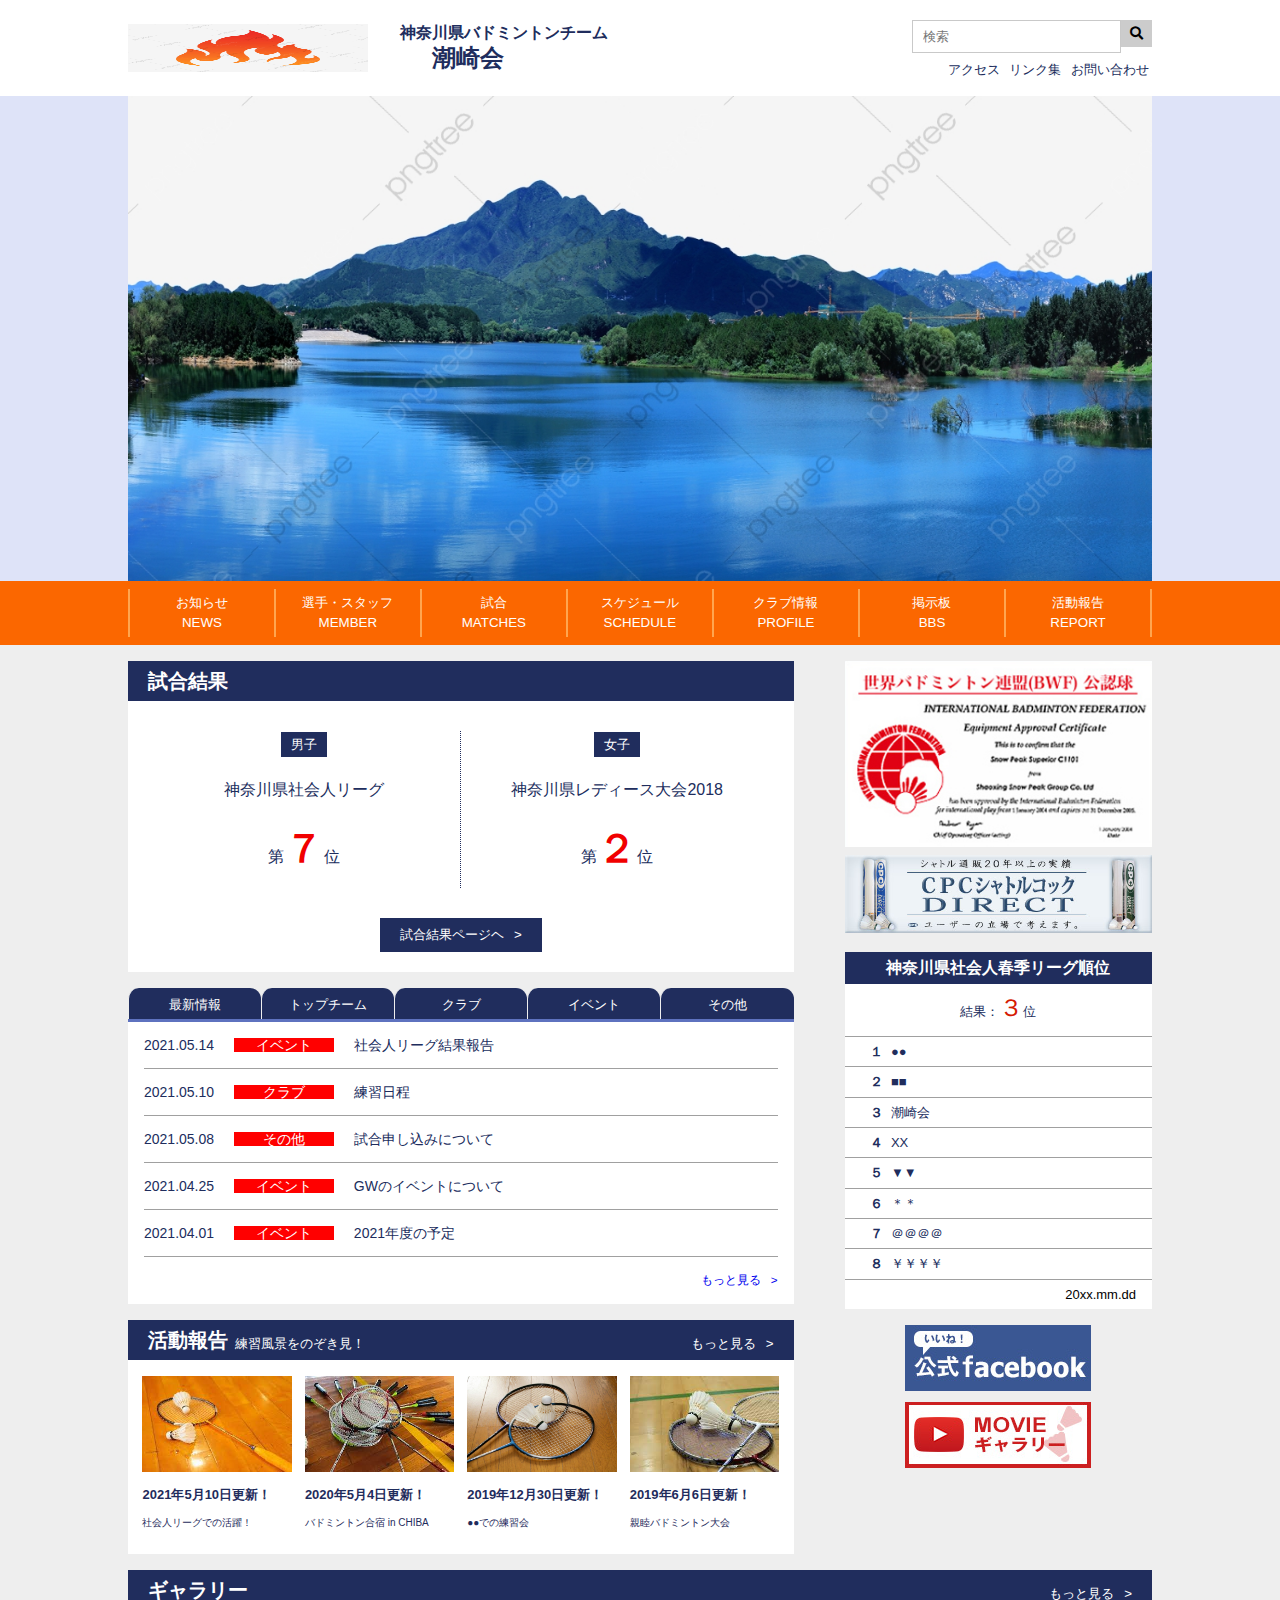
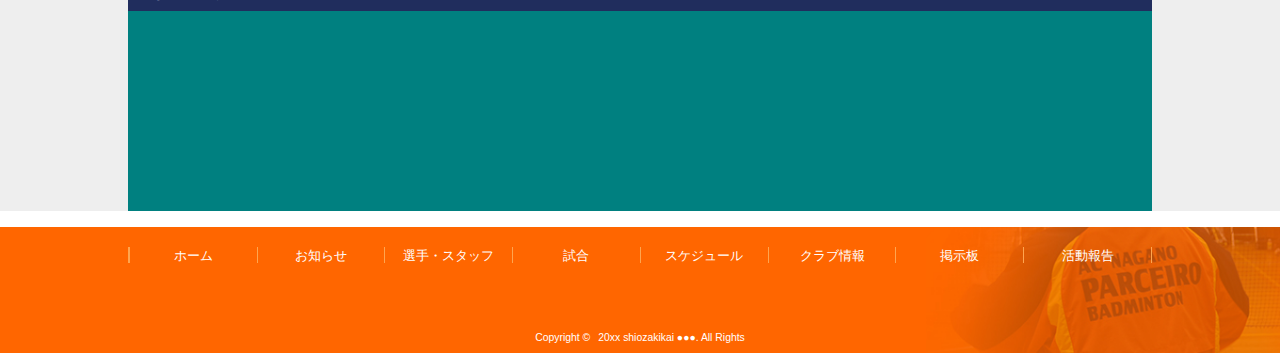
<file: index.html>
<!DOCTYPE html>
<html lang="ja">

<head>
    <meta charset="UTF-8">
    <meta http-equiv="X-UA-Compatible" content="IE=edge">
    <meta name="viewport" content="width=device-width, initial-scale=1.0">
    <title>潮崎会</title>
    <link rel="stylesheet" href="css/reset.css">
    <link rel="stylesheet" href="css/style.css">
    <link href="https://use.fontawesome.com/releases/v5.15.1/css/all.css" rel="stylesheet">
</head>

<body>
    <header>
        <div class="header_nav">
            <div class="header_logo">
                <a href="https://daichaaan.github.io/MySite/index">
                    <img src="https://daichaaan.github.io/MySite/img/logo.jpeg" alt="潮崎会・神奈川県">
                </a>
                <div class="header_name">
                    <h2>神奈川県バドミントンチーム</h2>
                    <h1>潮崎会</h1>
                </div>
            </div>
            <!-- right 側 -->
            <div class="header_right">
                <div class="header_search">
                    <form method="get" action="#" class="search_container">
                        <input type="text" name="s" size="24" placeholder="検索">
                    </form>
                    <div class="btn_area">
                        <button type="submit"><i class="fas fa-search"></i></button>
                    </div>
                </div>
                <div>
                    <ul class="header_link">
                        <li><a href="#">アクセス</a></li>
                        <li><a href="#">リンク集</a></li>
                        <li><a href="#">お問い合わせ</a></li>
                    </ul>
                </div>
            </div>
    </header>
    <!-- TOP画像 -->
    <div class="top_img_container">
        <a class="top_img" href="#">
            <img src="https://daichaaan.github.io/MySite/img/top_img.jpeg" alt="main_img">
        </a>
    </div>
    <!-- nav menu -->
    <nav class="nav_bar">
        <ul class="">
            <li class="first">
                <a class="bar_content" href="https://daichaaan.github.io/MySite/news">
                    <p>お知らせ</p>
                    <p>NEWS</p>
                </a>
            </li>
            <li>
                <a class="bar_content" href="https://daichaaan.github.io/MySite/member">
                    <p>選手・スタッフ</p>
                    <p>MEMBER</p>
                </a>
            </li>
            <li><a class="bar_content" href="https://daichaaan.github.io/MySite/matchs">
                    <p>試合</p>
                    <p>MATCHES</p>
                </a>
            </li>
            <li><a class="bar_content" href="https://daichaaan.github.io/MySite/schedule">
                    <p>スケジュール</p>
                    <p>SCHEDULE</p>
                    </p>
                </a>
            </li>
            <li><a class="bar_content" href="https://daichaaan.github.io/MySite/profile">
                    <p>クラブ情報</p>
                    <p>PROFILE</p>
                    </p>
                </a>
            </li>
            <li><a class="bar_content" href="https://daichaaan.github.io/MySite/bbs">
                    <p>掲示板<p>BBS</p>
                    </p>
                </a>
            </li>
            <li><a class="bar_content" href="https://daichaaan.github.io/MySite/report">
                    <p>活動報告</p>
                    <p>REPORT</p>
                </a>
            </li>
        </ul>
    </nav>
    <!-- main------------------------------------------------>
    <main>
        <div class="container">
            <div class="container_left">
                <!-- 結果報告　 -->
                <div class="title">
                    <h2>試合結果</h2>
                </div>
                <div class="game_result">
                    <dl class="flex">
                        <dt class="result">
                            <div class="result_inner">
                                <div class="sex">
                                    <p><span>男子</span></a></p>
                                </div>
                                <p>神奈川県社会人リーグ</p>
                            </div>
                            <div class="ranking">
                                <p>第<span>７</span>位</p>
                            </div>
                        </dt>
                        <dd class="result">
                            <div class="result_inner">
                                <div class="sex">
                                    <p><span>女子</span></p>
                                </div>
                                <p>神奈川県レディース大会2018</p>
                            </div>
                            <div class="ranking">
                                <p>第<span>２</span>位</p>
                            </div>
                        </dd>
                    </dl>
                    <div class="flex result_btn">
                        <a href="https://daichaaan.github.io/MySite/matchs" class="">試合結果ページヘ<span>></span></a>
                    </div>
                </div> <!-- class="game_result" -->
                <div class="tab_bar">
                    <ul class="flex">
                        <li><span>最新情報</span></li>
                        <li><span>トップチーム</span></li>
                        <li><span>クラブ</span></li>
                        <li><span>イベント</span></li>
                        <li><span>その他</span></li>
                    </ul>
                </div> <!-- class="newsBar" -->
                <div class="top_contets">
                    <!-- wordpress ? 最新情報の記事-->
                    <div class="top_content">
                        <p>2021.05.14</p>
                        <a href="#"><span>イベント</span></a>
                        <p>社会人リーグ結果報告</p>
                    </div>
                    <div class="top_content">
                        <p>2021.05.10</p>
                        <a href="#"><span>クラブ</span></a>
                        <p>練習日程</p>
                    </div>
                    <div class="top_content">
                        <p>2021.05.08</p>
                        <a href="#"><span>その他</span></a>
                        <p>試合申し込みについて</p>
                    </div>
                    <div class="top_content">
                        <p>2021.04.25</p>
                        <a href="#"><span>イベント</span></a>
                        <p>GWのイベントについて</p>
                    </div>
                    <div class="top_content">
                        <p>2021.04.01</p>
                        <a href="#"><span>イベント</span></a>
                        <p>2021年度の予定</p>
                    </div>
                    <div class="contents_more">
                        <a href="https://daichaaan.github.io/MySite/news">もっと見る<span>></span></a>
                    </div>
                </div> <!-- class="news"-->
                <!-- 活動報告 記事内はwordpress? -->
                <div class="report">
                    <div class="title">
                        <h2>活動報告</h2>
                        <p>練習風景をのぞき見！</p>
                        <a href="https://daichaaan.github.io/MySite/report">もっと見る<span>></span></a>
                    </div>
                    <div class="report_container">
                        <ul>
                            <li class="report_list">
                                <a href=""><img src="https://daichaaan.github.io/MySite/img/images-1.jpg" alt="写真１"></a>
                                <div class="report_text">
                                    <h3>2021年5月10日更新！</h3>
                                    <p>社会人リーグでの活躍！</p>
                                </div>
                            </li>
                            <li class="report_list">
                                <a href=""><img src="https://daichaaan.github.io/MySite/img/images-2.jpg" alt="写真２"></a>
                                <div class="report_text">
                                    <h3>2020年5月4日更新！</h3>
                                    <p>バドミントン合宿 in CHIBA</p>
                                </div>
                            </li>
                            <li class="report_list">
                                <a href=""><img src="https://daichaaan.github.io/MySite/img/images-3.jpg" alt="写真３"></a>
                                <div class="report_text">
                                    <h3>2019年12月30日更新！</h3>
                                    <p>●●での練習会</p>
                                </div>
                            </li>
                            <li class="report_list">
                                <a href=""><img src="https://daichaaan.github.io/MySite/img/images-4.jpg" alt="写真４"></a>
                                <div class="report_text">
                                    <h3>2019年6月6日更新！</h3>
                                    <p>親睦バドミントン大会</p>
                                </div>
                            </li>
                        </ul>
                    </div>
                </div>
            </div>
            <div class="container_right">
                <div class="banner_link">
                    <!-- リンク画像 -->
                    <a class="bannner_one" href="#">
                        <img src="https://daichaaan.github.io/MySite/img/top_link_banner01.jpg"
                            alt="世界バドミントン連盟（BWF)公認球">
                    </a>
                    <a class="bannner_two" href="#">
                        <img src="https://daichaaan.github.io/MySite/img/top_link_banner02.jpg" alt="CPCシャトルコックDIRECT">
                    </a>
                </div>
                <!-- ランキング -->
                <div class="league_ranking">
                    <div class="leagur_title">
                        <h2>神奈川県社会人春季リーグ順位</h2>
                    </div>
                    <ul class="man">
                        <li class="man_result">
                            <a>結果：<span>３</span>位</a>
                        </li>
                    </ul>
                    <div class="ranking_table">
                        <table>
                            <tbody>
                                <tr>
                                    <th>１</th>
                                    <td>●●</td>
                                </tr>
                                <tr>
                                    <th>２</th>
                                    <td>■■</td>
                                </tr>
                                <tr>
                                    <th>３</th>
                                    <td>潮崎会</td>
                                </tr>
                                <tr>
                                    <th>４</th>
                                    <td>XX</td>
                                </tr>
                                <tr>
                                    <th>５</th>
                                    <td>▼▼</td>
                                </tr>
                                <tr>
                                    <th>６</th>
                                    <td>＊＊</td>
                                </tr>
                                <tr>
                                    <th>７</th>
                                    <td>＠＠＠＠</td>
                                </tr>
                                <tr>
                                    <th>８</th>
                                    <td>￥￥￥￥</td>
                                </tr>
                            </tbody>
                        </table>
                    </div>
                    <p>20xx.mm.dd</p>
                </div>
                <div class="link_bar_wrap">
                    <ul>
                        <li><a class="link_bar" href="#"><img
                                    src="https://daichaaan.github.io/MySite/img/top_banner_facebook.jpg"
                                    alt="公式Facebook"></a>
                        </li>
                        <li><a class="link_bar" href="#"><img
                                    src="https://daichaaan.github.io/MySite/img/top_banner_movie.jpg"
                                    alt="AC長野パルセイロ・バドミントンMovieギャラリー"></a></li>
                    </ul>
                </div>
            </div>
            <div class="gallery">
                <div class="title">
                    <h2>ギャラリー</h2>
                    <a href="#">もっと見る<span>></span></a>
                </div>
                <div class="gallery_container">
                    <div class="gallery_img"></div>
                </div>

            </div>
            <div>
                <!-- 画像　スクロール -->
                <a href="#"></a>
                <a href="#"></a>
                <a href="#"></a>
            </div>
        </div>
    </main>
    <footer>
        <nav class="footer_nav">
            <ul>
                <li class="first"><a href="https://daichaaan.github.io/MySite/index">ホーム</a></li>
                <li><a href="https://daichaaan.github.io/MySite/news">お知らせ</a></li>
                <li><a href="https://daichaaan.github.io/MySite/member">選手・スタッフ</a></li>
                <li><a href="https://daichaaan.github.io/MySite/matchs">試合</a></li>
                <li><a href="https://daichaaan.github.io/MySite/schedule">スケジュール</a></li>
                <li><a href="https://daichaaan.github.io/MySite/profile">クラブ情報</a></li>
                <li><a href="https://daichaaan.github.io/MySite/bbs">掲示板</a></li>
                <li><a href="https://daichaaan.github.io/MySite/report">活動報告</a></li>
            </ul>
        </nav>
        <p><small> Copyright ©  20xx shiozakikai ●●●. All Rights</small></p>
    </footer>
</body>

</html>
</file>
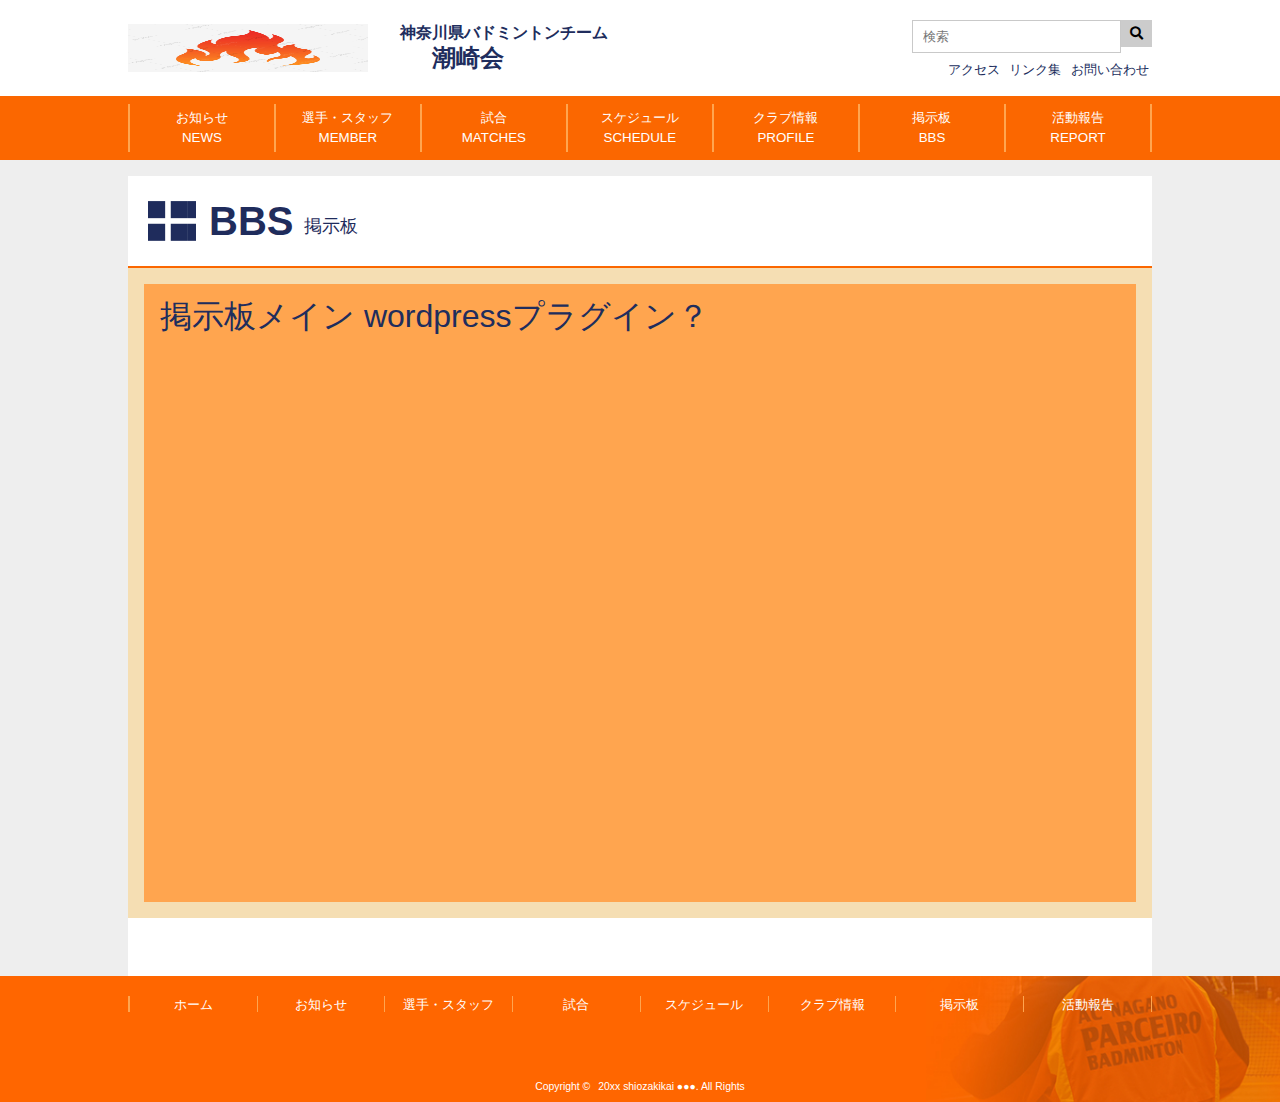
<file: bbs.html>
<!DOCTYPE html>
<html lang="ja">

<head>
    <meta charset="UTF-8">
    <meta http-equiv="X-UA-Compatible" content="IE=edge">
    <meta name="viewport" content="width=device-width, initial-scale=1.0">
    <title>潮崎会</title>
    <link rel="stylesheet" href="css/reset.css">
    <link rel="stylesheet" href="css/style.css">
    <link href="https://use.fontawesome.com/releases/v5.15.1/css/all.css" rel="stylesheet">
</head>

<body>
    <header>
        <div class="header_nav">
            <div class="header_logo">
                <a href="https://daichaaan.github.io/MySite/index">
                    <img src="https://daichaaan.github.io/MySite/img/logo.jpeg" alt="潮崎会・神奈川県">
                </a>
                <div class="header_name">
                    <h2>神奈川県バドミントンチーム</h2>
                    <h1>潮崎会</h1>
                </div>
            </div>
            <!-- right 側 -->
            <div class="header_right">
                <div class="header_search">
                    <form method="get" action="#" class="search_container">
                        <input type="text" name="s" size="24" placeholder="検索">
                    </form>
                    <div class="btn_area">
                        <button type="submit"><i class="fas fa-search"></i></button>
                    </div>
                </div>
                <div>
                    <ul class="header_link">
                        <li><a href="#">アクセス</a></li>
                        <li><a href="#">リンク集</a></li>
                        <li><a href="#">お問い合わせ</a></li>
                    </ul>
                </div>
            </div>
    </header>
    <!-- nav menu -->
    <nav class="nav_bar">
        <ul class="">
            <li class="first">
                <a class="bar_content" href="https://daichaaan.github.io/MySite/news">
                    <p>お知らせ</p>
                    <p>NEWS</p>
                </a>
            </li>
            <li>
                <a class="bar_content" href="https://daichaaan.github.io/MySite/member">
                    <p>選手・スタッフ</p>
                    <p>MEMBER</p>
                </a>
            </li>
            <li><a class="bar_content" href="https://daichaaan.github.io/MySite/matchs">
                    <p>試合</p>
                    <p>MATCHES</p>
                </a>
            </li>
            <li><a class="bar_content" href="https://daichaaan.github.io/MySite/schedule">
                    <p>スケジュール</p>
                    <p>SCHEDULE</p>
                    </p>
                </a>
            </li>
            <li><a class="bar_content" href="https://daichaaan.github.io/MySite/profile">
                    <p>クラブ情報</p>
                    <p>PROFILE</p>
                    </p>
                </a>
            </li>
            <li><a class="bar_content" href="https://daichaaan.github.io/MySite/bbs">
                    <p>掲示板<p>BBS</p>
                    </p>
                </a>
            </li>
            <li><a class="bar_content" href="https://daichaaan.github.io/MySite/report">
                    <p>活動報告</p>
                    <p>REPORT</p>
                </a>
            </li>
        </ul>
    </nav>
    <main>
        <div class="bbs_box">
            <div class="bbs_title">
                <h2>BBS</h2>
                <p>掲示板</p>
            </div>
            <div class="bbs_wrap">
                <div class="bbs_main">
                    <p>掲示板メイン wordpressプラグイン？</p>
                </div>
            </div>
        </div>
    </main>
    <footer>
        <nav class="footer_nav">
            <ul>
                <li class="first"><a href="#">ホーム</a></li>
                <li><a href="https://daichaaan.github.io/MySite/news">お知らせ</a></li>
                <li><a href="https://daichaaan.github.io/MySite/member">選手・スタッフ</a></li>
                <li><a href="https://daichaaan.github.io/MySite/matchs">試合</a></li>
                <li><a href="https://daichaaan.github.io/MySite/schedule">スケジュール</a></li>
                <li><a href="https://daichaaan.github.io/MySite/profile">クラブ情報</a></li>
                <li><a href="https://daichaaan.github.io/MySite/bbs">掲示板</a></li>
                <li><a href="https://daichaaan.github.io/MySite/report">活動報告</a></li>
            </ul>
        </nav>
        <p><small> Copyright ©  20xx shiozakikai ●●●. All Rights</small></p>
    </footer>
</body>

</html>
</file>
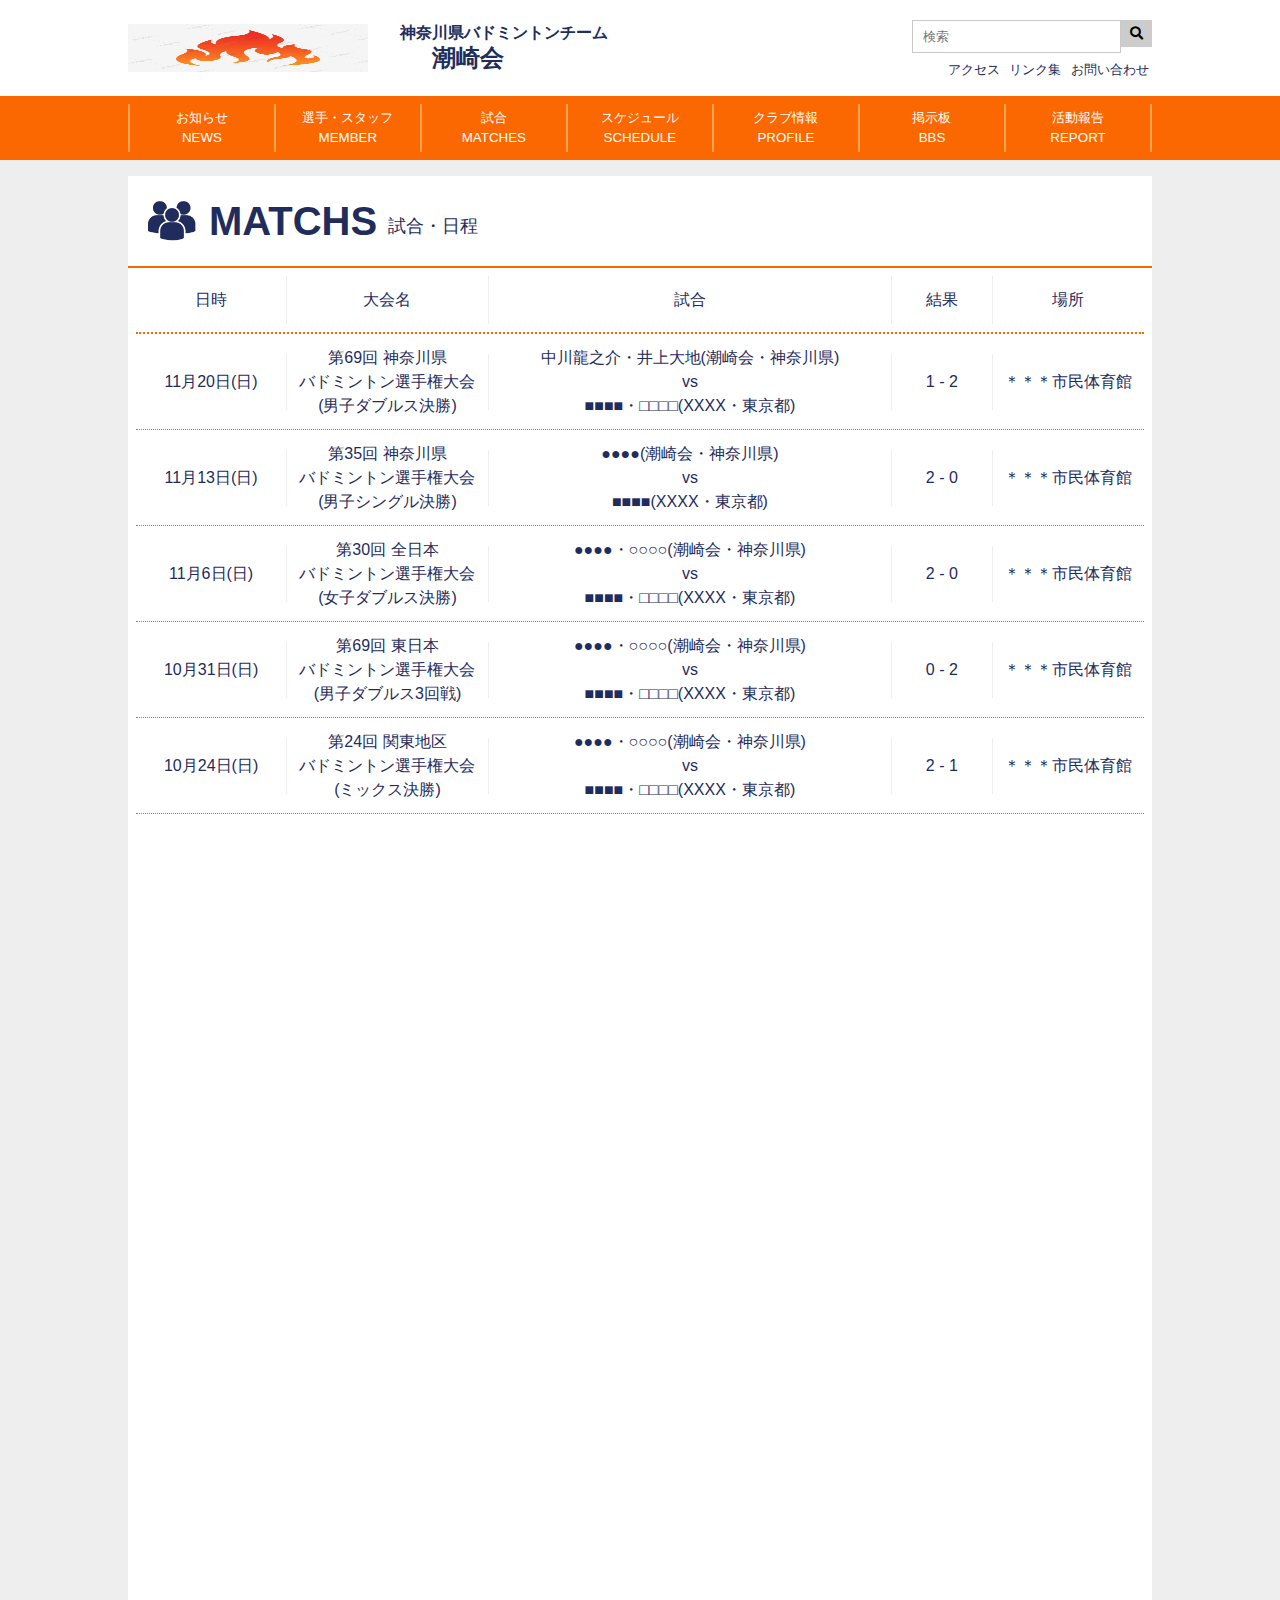
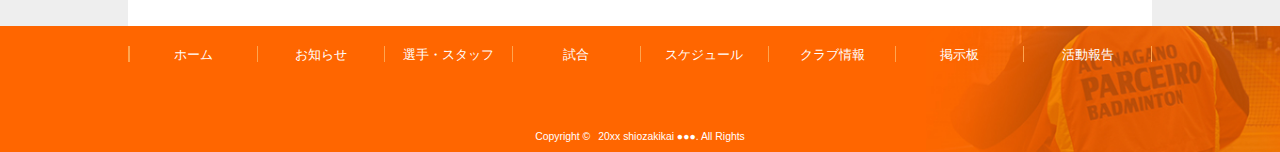
<file: matchs.html>
<!DOCTYPE html>
<html lang="ja">

<head>
    <meta charset="UTF-8">
    <meta http-equiv="X-UA-Compatible" content="IE=edge">
    <meta name="viewport" content="width=device-width, initial-scale=1.0">
    <title>潮崎会</title>
    <link rel="stylesheet" href="css/reset.css">
    <link rel="stylesheet" href="css/style.css">
    <link href="https://use.fontawesome.com/releases/v5.15.1/css/all.css" rel="stylesheet">
</head>


<body>
    <header>
        <div class="header_nav">
            <div class="header_logo">
                <a href="https://daichaaan.github.io/MySite/index">
                    <img src="https://daichaaan.github.io/MySite/img/logo.jpeg" alt="潮崎会・神奈川県">
                </a>
                <div class="header_name">
                    <h2>神奈川県バドミントンチーム</h2>
                    <h1>潮崎会</h1>
                </div>
            </div>
            <!-- right 側 -->
            <div class="header_right">
                <div class="header_search">
                    <form method="get" action="#" class="search_container">
                        <input type="text" name="s" size="24" placeholder="検索">
                    </form>
                    <div class="btn_area">
                        <button type="submit"><i class="fas fa-search"></i></button>
                    </div>
                </div>
                <div>
                    <ul class="header_link">
                        <li><a href="#">アクセス</a></li>
                        <li><a href="#">リンク集</a></li>
                        <li><a href="#">お問い合わせ</a></li>
                    </ul>
                </div>
            </div>
    </header>
    <nav class="nav_bar">
        <ul class="">
            <li class="first">
                <a class="bar_content" href="https://daichaaan.github.io/MySite/news">
                    <p>お知らせ</p>
                    <p>NEWS</p>
                </a>
            </li>
            <li>
                <a class="bar_content" href="https://daichaaan.github.io/MySite/member">
                    <p>選手・スタッフ</p>
                    <p>MEMBER</p>
                </a>
            </li>
            <li><a class="bar_content" href="https://daichaaan.github.io/MySite/matchs">
                    <p>試合</p>
                    <p>MATCHES</p>
                </a>
            </li>
            <li><a class="bar_content" href="https://daichaaan.github.io/MySite/schedule">
                    <p>スケジュール</p>
                    <p>SCHEDULE</p>
                    </p>
                </a>
            </li>
            <li><a class="bar_content" href="https://daichaaan.github.io/MySite/profile">
                    <p>クラブ情報</p>
                    <p>PROFILE</p>
                    </p>
                </a>
            </li>
            <li><a class="bar_content" href="https://daichaaan.github.io/MySite/bbs">
                    <p>掲示板<p>BBS</p>
                    </p>
                </a>
            </li>
            <li><a class="bar_content" href="https://daichaaan.github.io/MySite/report">
                    <p>活動報告</p>
                    <p>REPORT</p>
                </a>
            </li>
        </ul>
    </nav>
    <main>
        <div class="match_box">
            <div class="match_title">
                <h2>MATCHS</h2>
                <p>試合・日程</p>
            </div>

            <div class="match_wrap">
                <div class="match_head">
                    <a class="one">
                        <p>日時</p>
                    </a>
                    <a class="two">
                        <p>大会名</p>
                    </a>
                    <a class="three">
                        <p>試合</p>
                    </a>
                    <a class="four">
                        <p>結果</p>
                    </a>
                    <a class="five">
                        <p>場所</p>
                    </a>
                </div>
                <div class="match_zone">
                    <div class="zone_detail">
                        <div class="one">
                            <p>11月20日(日)</p>
                        </div>
                        <div class="two">
                            <p>第69回 神奈川県<br>バドミントン選手権大会</p>
                            <p>(男子ダブルス決勝)</p>
                        </div>
                        <div class="three">
                            <p>中川龍之介・井上大地(潮崎会・神奈川県)</p>
                            <p>vs</p>
                            <p>■■■■・□□□□(XXXX・東京都)</p>
                        </div>
                        <div class="four">1 - 2</div>
                        <div class="five">＊＊＊市民体育館</div>
                    </div>
                    <div class="zone_detail">
                        <div class="one">
                            <p>11月13日(日)</p>
                        </div>
                        <div class="two">
                            <p>第35回 神奈川県<br>バドミントン選手権大会</p>
                            <p>(男子シングル決勝)</p>
                        </div>
                        <div class="three">
                            <p>●●●●(潮崎会・神奈川県)</p>
                            <p>vs</p>
                            <p>■■■■(XXXX・東京都)</p>
                        </div>
                        <div class="four">2 - 0</div>
                        <div class="five">＊＊＊市民体育館</div>
                    </div>
                    <div class="zone_detail">
                        <div class="one">
                            <p>11月6日(日)</p>
                        </div>
                        <div class="two">
                            <p>第30回 全日本<br>バドミントン選手権大会</p>
                            <p>(女子ダブルス決勝)</p>
                        </div>
                        <div class="three">
                            <p>●●●●・○○○○(潮崎会・神奈川県)</p>
                            <p>vs</p>
                            <p>■■■■・□□□□(XXXX・東京都)</p>
                        </div>
                        <div class="four">2 - 0</div>
                        <div class="five">＊＊＊市民体育館</div>
                    </div>
                    <div class="zone_detail">
                        <div class="one">
                            <p>10月31日(日)</p>
                        </div>
                        <div class="two">
                            <p>第69回 東日本<br>バドミントン選手権大会</p>
                            <p>(男子ダブルス3回戦)</p>
                        </div>
                        <div class="three">
                            <p>●●●●・○○○○(潮崎会・神奈川県)</p>
                            <p>vs</p>
                            <p>■■■■・□□□□(XXXX・東京都)</p>
                        </div>
                        <div class="four">0 - 2</div>
                        <div class="five">＊＊＊市民体育館</div>
                    </div>
                    <div class="zone_detail">
                        <div class="one">
                            <p>10月24日(日)</p>
                        </div>
                        <div class="two">
                            <p>第24回 関東地区<br>バドミントン選手権大会</p>
                            <p>(ミックス決勝)</p>
                        </div>
                        <div class="three">
                            <p>●●●●・○○○○(潮崎会・神奈川県)</p>
                            <p>vs</p>
                            <p>■■■■・□□□□(XXXX・東京都)</p>
                        </div>
                        <div class="four">2 - 1</div>
                        <div class="five">＊＊＊市民体育館</div>
                    </div>
                </div>
            </div>

    </main>

    <!-- PreviousNext ←　どこにあるか不明 -->
    <footer>
        <nav class="footer_nav">
            <ul>
                <li class="first"><a href="#">ホーム</a></li>
                <li><a href="https://daichaaan.github.io/MySite/news">お知らせ</a></li>
                <li><a href="https://daichaaan.github.io/MySite/member">選手・スタッフ</a></li>
                <li><a href="https://daichaaan.github.io/MySite/matchs">試合</a></li>
                <li><a href="https://daichaaan.github.io/MySite/schedule">スケジュール</a></li>
                <li><a href="https://daichaaan.github.io/MySite/profile">クラブ情報</a></li>
                <li><a href="https://daichaaan.github.io/MySite/bbs">掲示板</a></li>
                <li><a href="https://daichaaan.github.io/MySite/report">活動報告</a></li>
            </ul>
        </nav>
        <p><small> Copyright ©  20xx shiozakikai ●●●. All Rights</small></p>
    </footer>
</body>

</html>
</file>
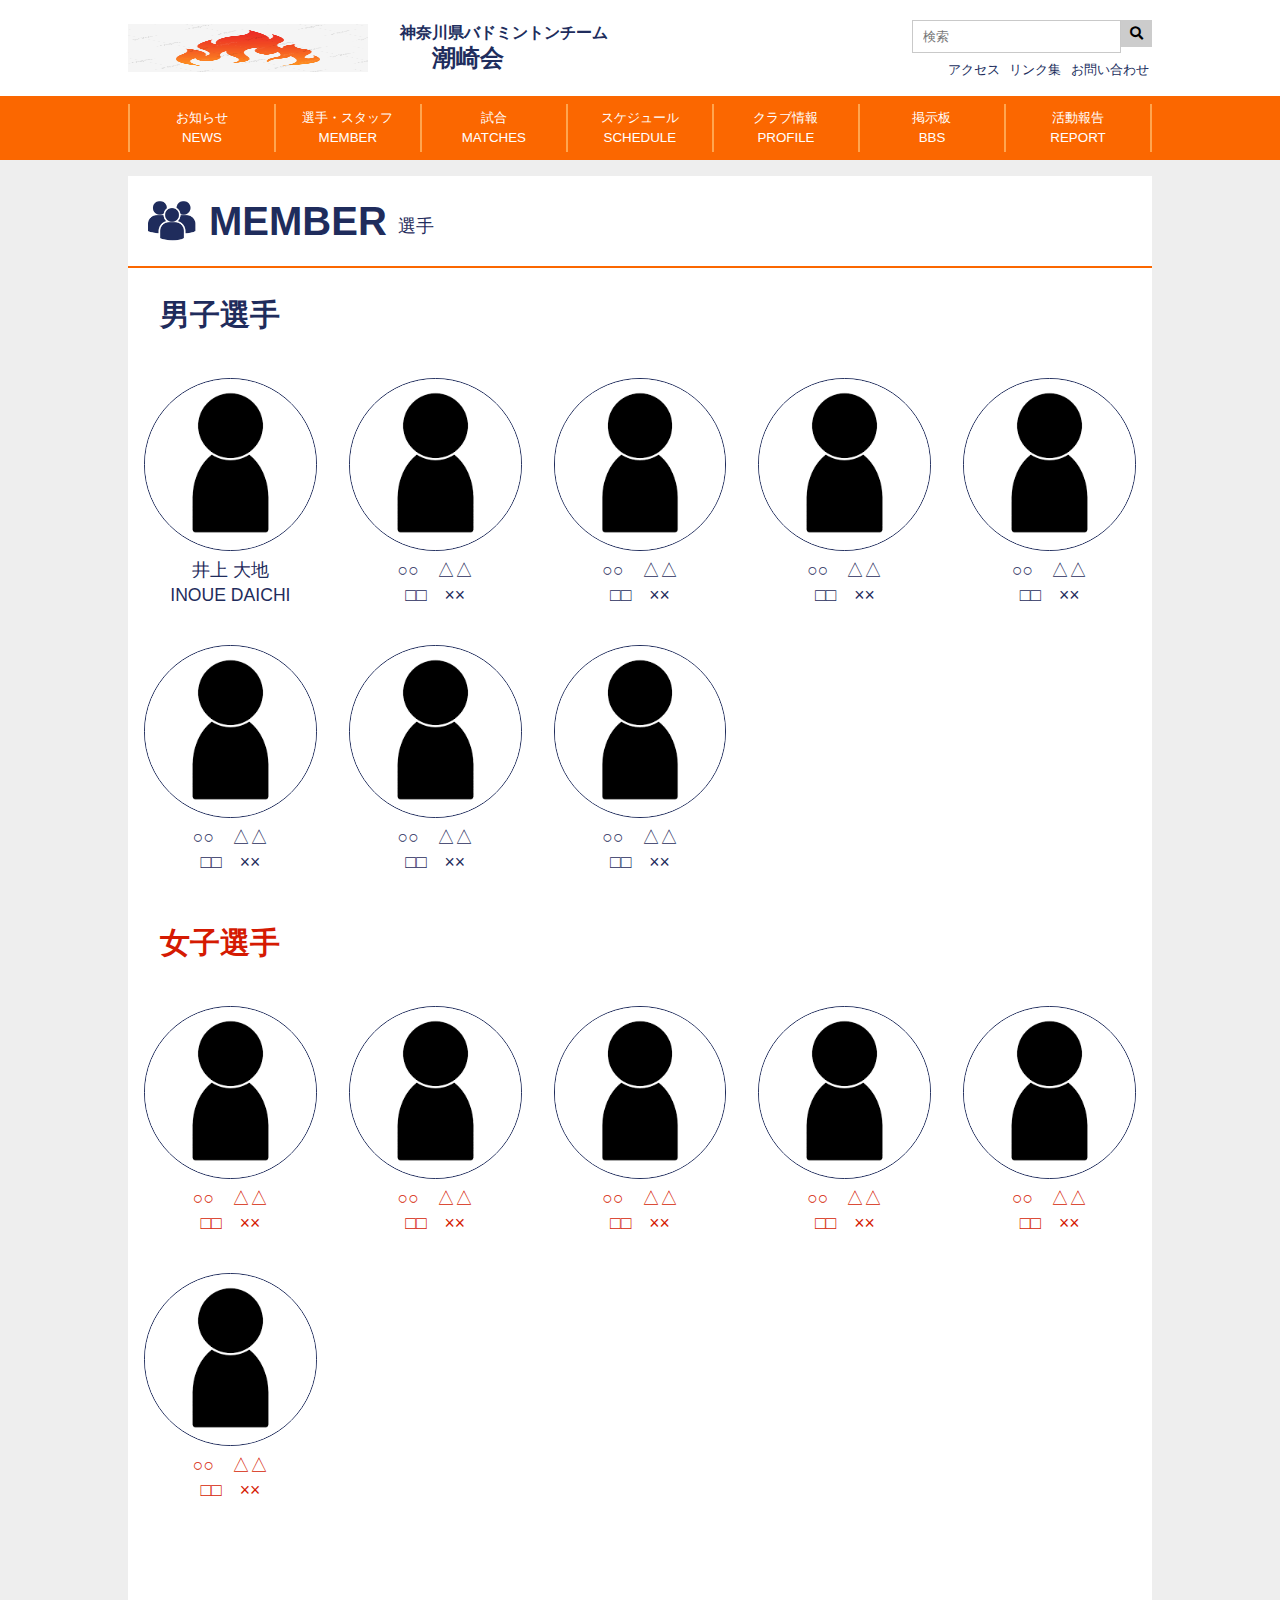
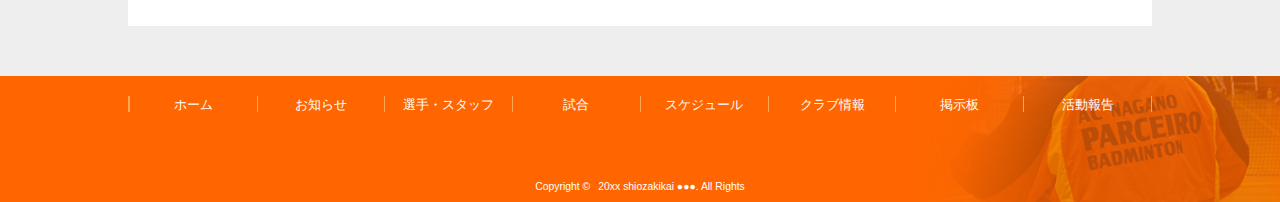
<file: member.html>
<!DOCTYPE html>
<html lang="ja">

<head>
    <meta charset="UTF-8">
    <meta http-equiv="X-UA-Compatible" content="IE=edge">
    <meta name="viewport" content="width=device-width, initial-scale=1.0">
    <title>潮崎会</title>
    <link rel="stylesheet" href="css/reset.css">
    <link rel="stylesheet" href="css/style.css">
    <link href="https://use.fontawesome.com/releases/v5.15.1/css/all.css" rel="stylesheet">
</head>


<body>
    <header>
        <div class="header_nav">
            <div class="header_logo">
                <a href="https://daichaaan.github.io/MySite/index">
                    <img src="https://daichaaan.github.io/MySite/img/logo.jpeg" alt="潮崎会・神奈川県">
                </a>
                <div class="header_name">
                    <h2>神奈川県バドミントンチーム</h2>
                    <h1>潮崎会</h1>
                </div>
            </div>
            <!-- right 側 -->
            <div class="header_right">
                <div class="header_search">
                    <form method="get" action="#" class="search_container">
                        <input type="text" name="s" size="24" placeholder="検索">
                    </form>
                    <div class="btn_area">
                        <button type="submit"><i class="fas fa-search"></i></button>
                    </div>
                </div>
                <div>
                    <ul class="header_link">
                        <li><a href="#">アクセス</a></li>
                        <li><a href="#">リンク集</a></li>
                        <li><a href="#">お問い合わせ</a></li>
                    </ul>
                </div>
            </div>
    </header>
    <!-- nav menu -->
    <nav class="nav_bar">
        <ul class="">
            <li class="first">
                <a class="bar_content" href="https://daichaaan.github.io/MySite/news">
                    <p>お知らせ</p>
                    <p>NEWS</p>
                </a>
            </li>
            <li>
                <a class="bar_content" href="https://daichaaan.github.io/MySite/member">
                    <p>選手・スタッフ</p>
                    <p>MEMBER</p>
                </a>
            </li>
            <li><a class="bar_content" href="https://daichaaan.github.io/MySite/matchs">
                    <p>試合</p>
                    <p>MATCHES</p>
                </a>
            </li>
            <li><a class="bar_content" href="https://daichaaan.github.io/MySite/schedule">
                    <p>スケジュール</p>
                    <p>SCHEDULE</p>
                    </p>
                </a>
            </li>
            <li><a class="bar_content" href="https://daichaaan.github.io/MySite/profile">
                    <p>クラブ情報</p>
                    <p>PROFILE</p>
                    </p>
                </a>
            </li>
            <li><a class="bar_content" href="https://daichaaan.github.io/MySite/bbs">
                    <p>掲示板<p>BBS</p>
                    </p>
                </a>
            </li>
            <li><a class="bar_content" href="https://daichaaan.github.io/MySite/report">
                    <p>活動報告</p>
                    <p>REPORT</p>
                </a>
            </li>
        </ul>
    </nav>
    <!--  -->
    <main>
        <div class="main_box">
            <div class="member_box">
                <div class="member_title">
                    <h2>MEMBER</h2>
                    <p>選手</p>
                </div>
                <div class="member_man">
                    <h3>男子選手</h3>
                </div>
                <div class="mens">
                    <div class="member">
                        <div class="member_photo">
                            <a class="photo" href="#" alt="member1">
                                <img src="https://daichaaan.github.io/MySite/img/human.png" alt="顔写真"></a>
                        </div>
                        <div class="member_name">
                            <p>井上 大地</p>
                            <p>INOUE DAICHI</p>
                        </div>
                    </div>
                    <div class="member">
                        <div class="member_photo">
                            <a class="photo" href="#" alt="member1">
                                <img src="https://daichaaan.github.io/MySite/img/human.png" alt="顔写真"></a>
                        </div>
                        <div class="member_name">
                            <p>○○　△△</p>
                            <p>□□　××</p>
                        </div>
                    </div>
                    <div class="member">
                        <div class="member_photo">
                            <a class="photo" href="#" alt="member1">
                                <img src="https://daichaaan.github.io/MySite/img/human.png" alt="顔写真"></a>
                        </div>
                        <div class="member_name">
                            <p>○○　△△</p>
                            <p>□□　××</p>
                        </div>
                    </div>
                    <div class="member">
                        <div class="member_photo">
                            <a class="photo" href="#" alt="member1">
                                <img src="https://daichaaan.github.io/MySite/img/human.png" alt="顔写真"></a>
                        </div>
                        <div class="member_name">
                            <p>○○　△△</p>
                            <p>□□　××</p>
                        </div>
                    </div>
                    <div class="member">
                        <div class="member_photo">
                            <a class="photo" href="#" alt="member1">
                                <img src="https://daichaaan.github.io/MySite/img/human.png" alt="顔写真"></a>
                        </div>
                        <div class="member_name">
                            <p>○○　△△</p>
                            <p>□□　××</p>
                        </div>
                    </div>
                    <div class="member">
                        <div class="member_photo">
                            <a class="photo" href="#" alt="member1">
                                <img src="https://daichaaan.github.io/MySite/img/human.png" alt="顔写真"></a>
                        </div>
                        <div class="member_name">
                            <p>○○　△△</p>
                            <p>□□　××</p>
                        </div>
                    </div>
                    <div class="member">
                        <div class="member_photo">
                            <a class="photo" href="#" alt="member1">
                                <img src="https://daichaaan.github.io/MySite/img/human.png" alt="顔写真"></a>
                        </div>
                        <div class="member_name">
                            <p>○○　△△</p>
                            <p>□□　××</p>
                        </div>
                    </div>
                    <div class="member">
                        <div class="member_photo">
                            <a class="photo" href="#" alt="member1">
                                <img src="https://daichaaan.github.io/MySite/img/human.png" alt="顔写真"></a>
                        </div>
                        <div class="member_name">
                            <p>○○　△△</p>
                            <p>□□　××</p>
                        </div>
                    </div>
                </div>
                <div class="member_woman">
                    <h3>女子選手</h3>
                </div>
                <div class="woman flex">
                    <div class="member">
                        <div class="member_photo">
                            <a class="photo" href="#" alt="member1">
                                <img src="https://daichaaan.github.io/MySite/img/human.png" alt="顔写真"></a>
                        </div>
                        <div class="member_name rady">
                            <p>○○　△△</p>
                            <p>□□　××</p>
                        </div>
                    </div>
                    <div class="member">
                        <div class="member_photo">
                            <a class="photo" href="#" alt="member1">
                                <img src="https://daichaaan.github.io/MySite/img/human.png" alt="顔写真"></a>
                        </div>
                        <div class="member_name rady">
                            <p>○○　△△</p>
                            <p>□□　××</p>
                        </div>
                    </div>
                    <div class="member">
                        <div class="member_photo">
                            <a class="photo" href="#" alt="member1">
                                <img src="https://daichaaan.github.io/MySite/img/human.png" alt="顔写真"></a>
                        </div>
                        <div class="member_name rady">
                            <p>○○　△△</p>
                            <p>□□　××</p>
                        </div>
                    </div>
                    <div class="member">
                        <div class="member_photo">
                            <a class="photo" href="#" alt="member1">
                                <img src="https://daichaaan.github.io/MySite/img/human.png" alt="顔写真"></a>
                        </div>
                        <div class="member_name rady">
                            <p>○○　△△</p>
                            <p>□□　××</p>
                        </div>
                    </div>
                    <div class="member">
                        <div class="member_photo">
                            <a class="photo" href="#" alt="member1">
                                <img src="https://daichaaan.github.io/MySite/img/human.png" alt="顔写真"></a>
                        </div>
                        <div class="member_name rady">
                            <p>○○　△△</p>
                            <p>□□　××</p>
                        </div>
                    </div>
                    <div class="member">
                        <div class="member_photo">
                            <a class="photo" href="#" alt="member1">
                                <img src="https://daichaaan.github.io/MySite/img/human.png" alt="顔写真"></a>
                        </div>
                        <div class="member_name rady">
                            <p>○○　△△</p>
                            <p>□□　××</p>
                        </div>
                    </div>
                </div>
            </div>
        </div>
    </main>
    <footer>
        <nav class="footer_nav">
            <ul>
                <li class="first"><a href="#">ホーム</a></li>
                <li><a href="https://daichaaan.github.io/MySite/news">お知らせ</a></li>
                <li><a href="https://daichaaan.github.io/MySite/member">選手・スタッフ</a></li>
                <li><a href="https://daichaaan.github.io/MySite/matchs">試合</a></li>
                <li><a href="https://daichaaan.github.io/MySite/schedule">スケジュール</a></li>
                <li><a href="https://daichaaan.github.io/MySite/profile">クラブ情報</a></li>
                <li><a href="https://daichaaan.github.io/MySite/bbs">掲示板</a></li>
                <li><a href="https://daichaaan.github.io/MySite/report">活動報告</a></li>
            </ul>
        </nav>
        <p><small> Copyright ©  20xx shiozakikai ●●●. All Rights</small></p>
    </footer>
</body>

</html>
</file>
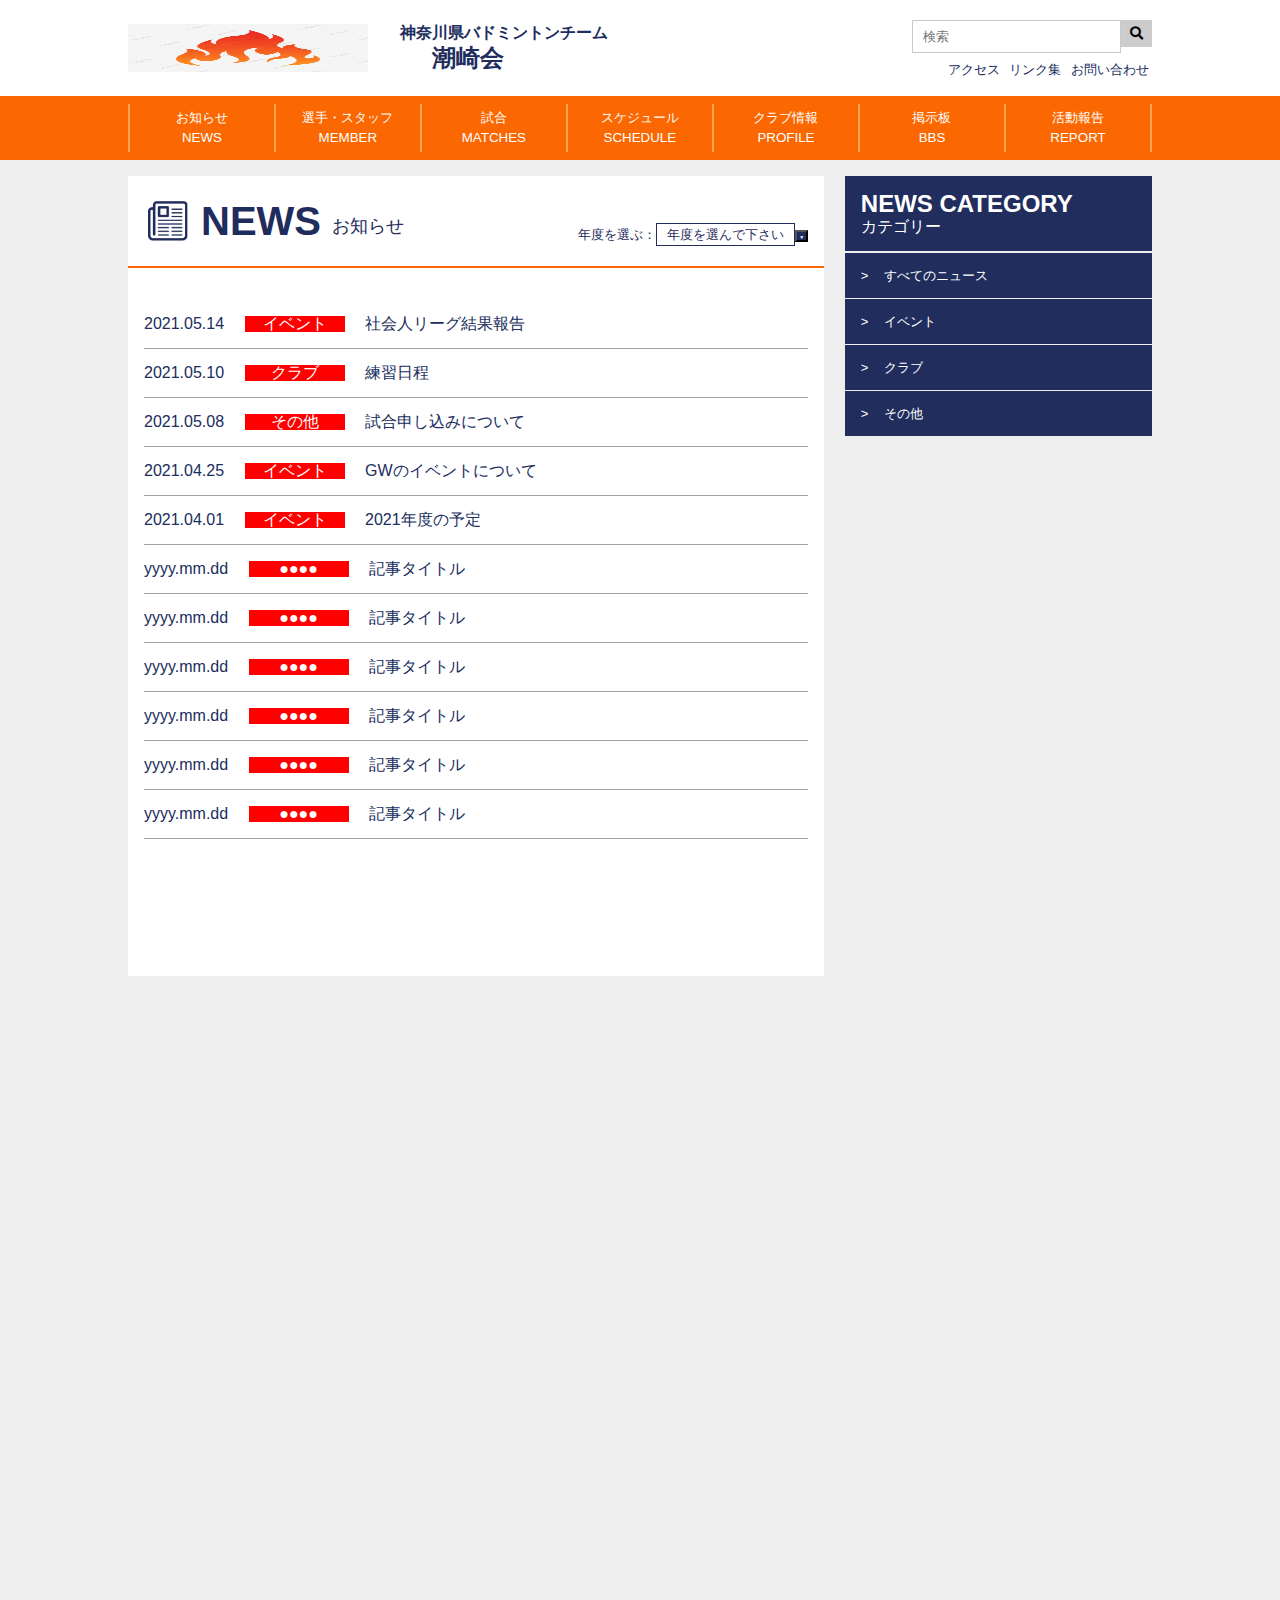
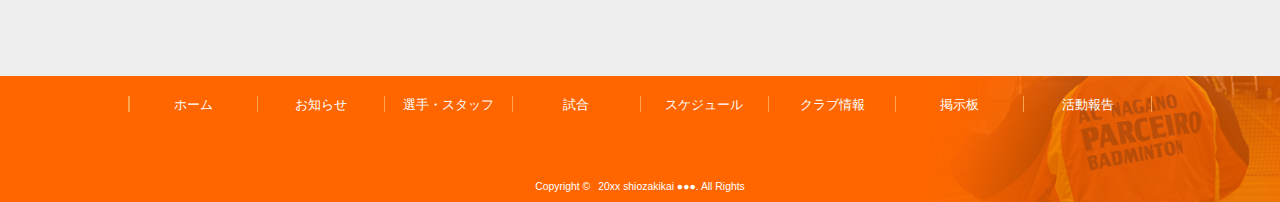
<file: news.html>
<!DOCTYPE html>
<html lang="ja">

<head>
    <meta charset="UTF-8">
    <meta http-equiv="X-UA-Compatible" content="IE=edge">
    <meta name="viewport" content="width=device-width, initial-scale=1.0">
    <title>潮崎会</title>
    <link rel="stylesheet" href="css/reset.css">
    <link rel="stylesheet" href="css/style.css">
    <link href="https://use.fontawesome.com/releases/v5.15.1/css/all.css" rel="stylesheet">
</head>


<body>
    <header>
        <div class="header_nav">
            <div class="header_logo">
                <a href="https://daichaaan.github.io/MySite/index">
                    <img src="https://daichaaan.github.io/MySite/img/logo.jpeg" alt="潮崎会・神奈川県">
                </a>
                <div class="header_name">
                    <h2>神奈川県バドミントンチーム</h2>
                    <h1>潮崎会</h1>
                </div>
            </div>
            <!-- right 側 -->
            <div class="header_right">
                <div class="header_search">
                    <form method="get" action="#" class="search_container">
                        <input type="text" name="s" size="24" placeholder="検索">
                    </form>
                    <div class="btn_area">
                        <button type="submit"><i class="fas fa-search"></i></button>
                    </div>
                </div>
                <div>
                    <ul class="header_link">
                        <li><a href="#">アクセス</a></li>
                        <li><a href="#">リンク集</a></li>
                        <li><a href="#">お問い合わせ</a></li>
                    </ul>
                </div>
            </div>
    </header>
    <!-- nav menu -->
    <nav class="nav_bar">
        <ul class="">
            <li class="first">
                <a class="bar_content" href="https://daichaaan.github.io/MySite/news">
                    <p>お知らせ</p>
                    <p>NEWS</p>
                </a>
            </li>
            <li>
                <a class="bar_content" href="https://daichaaan.github.io/MySite/member">
                    <p>選手・スタッフ</p>
                    <p>MEMBER</p>
                </a>
            </li>
            <li><a class="bar_content" href="https://daichaaan.github.io/MySite/matchs">
                    <p>試合</p>
                    <p>MATCHES</p>
                </a>
            </li>
            <li><a class="bar_content" href="https://daichaaan.github.io/MySite/schedule">
                    <p>スケジュール</p>
                    <p>SCHEDULE</p>
                    </p>
                </a>
            </li>
            <li><a class="bar_content" href="https://daichaaan.github.io/MySite/profile">
                    <p>クラブ情報</p>
                    <p>PROFILE</p>
                    </p>
                </a>
            </li>
            <li><a class="bar_content" href="https://daichaaan.github.io/MySite/bbs">
                    <p>掲示板<p>BBS</p>
                    </p>
                </a>
            </li>
            <li><a class="bar_content" href="https://daichaaan.github.io/MySite/report">
                    <p>活動報告</p>
                    <p>REPORT</p>
                </a>
            </li>
        </ul>
    </nav>
    <main>
        <div class="main_box">
            <div class="news">
                <div class="news_box">
                    <div class="news_title_list">
                        <div class="news_title">
                            <h2>NEWS</h2>
                            <p>お知らせ</p>
                        </div>
                        <div class="news_years_list">
                            <p>年度を選ぶ：<span>年度を選んで下さい</span><button type="menu">▼</button></p>
                        </div>
                    </div>
                    <div class="news_main_list">
                        <div class="news_contents">
                            <p>2021.05.14</p>
                            <a href="#"><span>イベント</span></a>
                            <p>社会人リーグ結果報告</p>
                        </div>
                        <div class="news_contents">
                            <p>2021.05.10</p>
                            <a href="#"><span>クラブ</span></a>
                            <p>練習日程</p>
                        </div>
                        <div class="news_contents">
                            <p>2021.05.08</p>
                            <a href="#"><span>その他</span></a>
                            <p>試合申し込みについて</p>
                        </div>
                        <div class="news_contents">
                            <p>2021.04.25</p>
                            <a href="#"><span>イベント</span></a>
                            <p>GWのイベントについて</p>
                        </div>
                        <div class="news_contents">
                            <p>2021.04.01</p>
                            <a href="#"><span>イベント</span></a>
                            <p>2021年度の予定</p>
                        </div>
                        <div class="news_contents">
                            <p>yyyy.mm.dd</p>
                            <a href="#"><span>●●●●</span></a>
                            <p>記事タイトル</p>
                        </div>
                        <div class="news_contents">
                            <p>yyyy.mm.dd</p>
                            <a href="#"><span>●●●●</span></a>
                            <p>記事タイトル</p>
                        </div>
                        <div class="news_contents">
                            <p>yyyy.mm.dd</p>
                            <a href="#"><span>●●●●</span></a>
                            <p>記事タイトル</p>
                        </div>
                        <div class="news_contents">
                            <p>yyyy.mm.dd</p>
                            <a href="#"><span>●●●●</span></a>
                            <p>記事タイトル</p>
                        </div>
                        <div class="news_contents">
                            <p>yyyy.mm.dd</p>
                            <a href="#"><span>●●●●</span></a>
                            <p>記事タイトル</p>
                        </div>
                        <div class="news_contents">
                            <p>yyyy.mm.dd</p>
                            <a href="#"><span>●●●●</span></a>
                            <p>記事タイトル</p>
                        </div>
                    </div>
                </div>
                <div class="news_sub">
                    <div class="sub_title">
                        <h3>NEWS CATEGORY</h3>
                        <p>カテゴリー</p>
                    </div>
                    <ul class="sub_list">
                        <li>
                            <p><span>></span>すべてのニュース</p>
                        </li>
                        <li>
                            <p><span>></span>イベント</p>
                        </li>
                        <li>
                            <p><span>></span>クラブ</p>
                        </li>
                        <li>
                            <p><span>></span>その他</p>
                        </li>
                    </ul>
                </div>
            </div>
        </div>
    </main>
    <footer>
        <nav class="footer_nav">
            <ul>
                <li class="first"><a href="#">ホーム</a></li>
                <li><a href="https://daichaaan.github.io/MySite/news">お知らせ</a></li>
                <li><a href="https://daichaaan.github.io/MySite/member">選手・スタッフ</a></li>
                <li><a href="https://daichaaan.github.io/MySite/matchs">試合</a></li>
                <li><a href="https://daichaaan.github.io/MySite/schedule">スケジュール</a></li>
                <li><a href="https://daichaaan.github.io/MySite/profile">クラブ情報</a></li>
                <li><a href="https://daichaaan.github.io/MySite/bbs">掲示板</a></li>
                <li><a href="https://daichaaan.github.io/MySite/report">活動報告</a></li>
            </ul>
        </nav>
        <p><small> Copyright ©  20xx shiozakikai ●●●. All Rights</small></p>
    </footer>
</body>

</html>
</file>
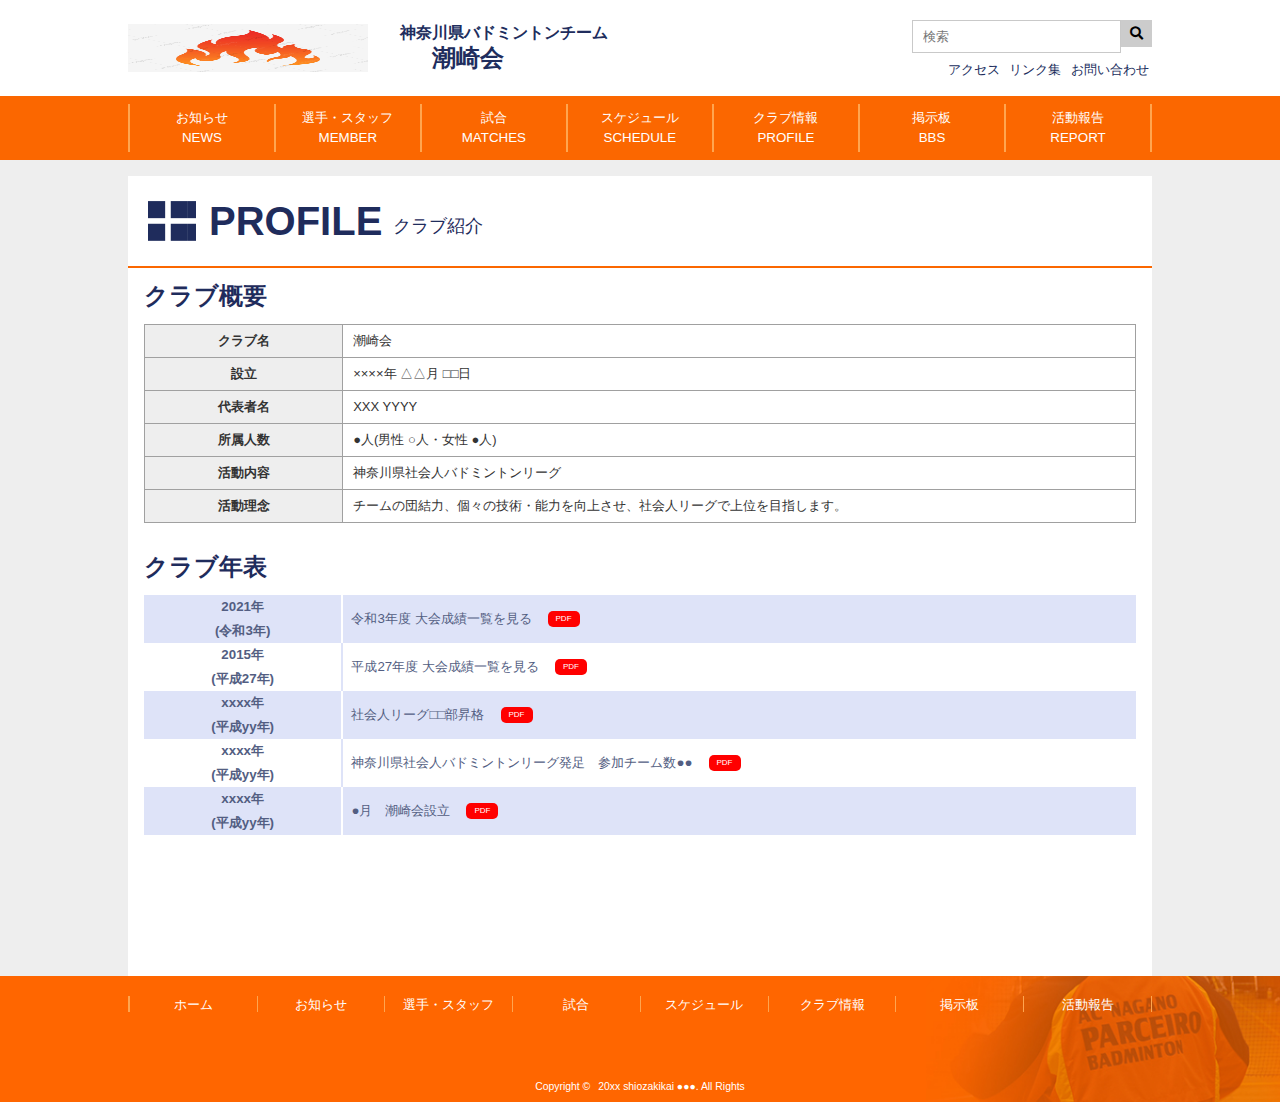
<file: profile.html>
<!DOCTYPE html>
<html lang="ja">

<head>
    <meta charset="UTF-8">
    <meta http-equiv="X-UA-Compatible" content="IE=edge">
    <meta name="viewport" content="width=device-width, initial-scale=1.0">
    <title>潮崎会</title>
    <link rel="stylesheet" href="css/reset.css">
    <link rel="stylesheet" href="css/style.css">
    <link href="https://use.fontawesome.com/releases/v5.15.1/css/all.css" rel="stylesheet">
</head>


<body>
    <header>
        <div class="header_nav">
            <div class="header_logo">
                <a href="https://daichaaan.github.io/MySite/index">
                    <img src="https://daichaaan.github.io/MySite/img/logo.jpeg" alt="潮崎会・神奈川県">
                </a>
                <div class="header_name">
                    <h2>神奈川県バドミントンチーム</h2>
                    <h1>潮崎会</h1>
                </div>
            </div>
            <!-- right 側 -->
            <div class="header_right">
                <div class="header_search">
                    <form method="get" action="#" class="search_container">
                        <input type="text" name="s" size="24" placeholder="検索">
                    </form>
                    <div class="btn_area">
                        <button type="submit"><i class="fas fa-search"></i></button>
                    </div>
                </div>
                <div>
                    <ul class="header_link">
                        <li><a href="#">アクセス</a></li>
                        <li><a href="#">リンク集</a></li>
                        <li><a href="#">お問い合わせ</a></li>
                    </ul>
                </div>
            </div>
    </header>
    <!-- nav menu -->
    <nav class="nav_bar">
        <ul class="">
            <li class="first">
                <a class="bar_content" href="https://daichaaan.github.io/MySite/news">
                    <p>お知らせ</p>
                    <p>NEWS</p>
                </a>
            </li>
            <li>
                <a class="bar_content" href="https://daichaaan.github.io/MySite/member">
                    <p>選手・スタッフ</p>
                    <p>MEMBER</p>
                </a>
            </li>
            <li><a class="bar_content" href="https://daichaaan.github.io/MySite/matchs">
                    <p>試合</p>
                    <p>MATCHES</p>
                </a>
            </li>
            <li><a class="bar_content" href="https://daichaaan.github.io/MySite/schedule">
                    <p>スケジュール</p>
                    <p>SCHEDULE</p>
                    </p>
                </a>
            </li>
            <li><a class="bar_content" href="https://daichaaan.github.io/MySite/profile">
                    <p>クラブ情報</p>
                    <p>PROFILE</p>
                    </p>
                </a>
            </li>
            <li><a class="bar_content" href="https://daichaaan.github.io/MySite/bbs">
                    <p>掲示板<p>BBS</p>
                    </p>
                </a>
            </li>
            <li><a class="bar_content" href="https://daichaaan.github.io/MySite/report">
                    <p>活動報告</p>
                    <p>REPORT</p>
                </a>
            </li>
        </ul>
    </nav>
    <main>
        <div class="profile_box">
            <div class="profile_title">
                <h2>PROFILE</h2>
                <p>クラブ紹介</p>
            </div>
            <div class="profile_wrap">
                <div class="summary">
                    <h2>クラブ概要</h2>
                    <table class="summary_box">
                        <tr>
                            <th>クラブ名</th>
                            <td>潮崎会</td>
                        </tr>
                        <tr>
                            <th>設立</th>
                            <td>××××年 △△月 □□日</td>
                        </tr>
                        <tr>
                            <th>代表者名</th>
                            <td>XXX YYYY</td>
                        </tr>
                        <tr>
                            <th>所属人数</th>
                            <td>●人(男性 ○人・女性 ●人)</td>
                        </tr>
                        <tr>
                            <th>活動内容</th>
                            <td>神奈川県社会人バドミントンリーグ</td>
                        </tr>
                        <tr>
                            <th>活動理念</th>
                            <td>チームの団結力、個々の技術・能力を向上させ、社会人リーグで上位を目指します。</td>
                        </tr>
                    </table>
                </div>
                <div class="history">
                    <h2>クラブ年表</h2>
                    <table class="history_box">
                        <tr class="history1">
                            <th><a>2021年<br>(令和3年)</a></th>
                            <td><a>令和3年度 大会成績一覧を見る<span>PDF</span></a></td>
                        </tr>
                        <tr class="history2">
                            <th><a>2015年<br>(平成27年)</a></th>
                            <td><a>平成27年度 大会成績一覧を見る<span>PDF</span></a></td>
                        </tr>
                        <tr class="history1">
                            <th><a>xxxx年<br>(平成yy年)</a></th>
                            <td><a>社会人リーグ□□部昇格<span>PDF</span></a></td>
                        </tr>
                        <tr class="history2">
                            <th><a>xxxx年<br>(平成yy年)</a></th>
                            <td><a>神奈川県社会人バドミントンリーグ発足　参加チーム数●●<span>PDF</span></a></td>
                        </tr>
                        <tr class="history1">
                            <th><a>xxxx年<br>(平成yy年)</a></th>
                            <td><a>●月　潮崎会設立<span>PDF</span></a></td>
                        </tr>
                    </table>
                </div>
            </div>
        </div>
    </main>
    <footer>
        <nav class="footer_nav">
            <ul>
                <li class="first"><a href="#">ホーム</a></li>
                <li><a href="https://daichaaan.github.io/MySite/news">お知らせ</a></li>
                <li><a href="https://daichaaan.github.io/MySite/member">選手・スタッフ</a></li>
                <li><a href="https://daichaaan.github.io/MySite/matchs">試合</a></li>
                <li><a href="https://daichaaan.github.io/MySite/schedule">スケジュール</a></li>
                <li><a href="https://daichaaan.github.io/MySite/profile">クラブ情報</a></li>
                <li><a href="https://daichaaan.github.io/MySite/bbs">掲示板</a></li>
                <li><a href="https://daichaaan.github.io/MySite/report">活動報告</a></li>
            </ul>
        </nav>
        <p><small> Copyright ©  20xx shiozakikai ●●●. All Rights</small></p>
    </footer>
</body>

</html>
</file>
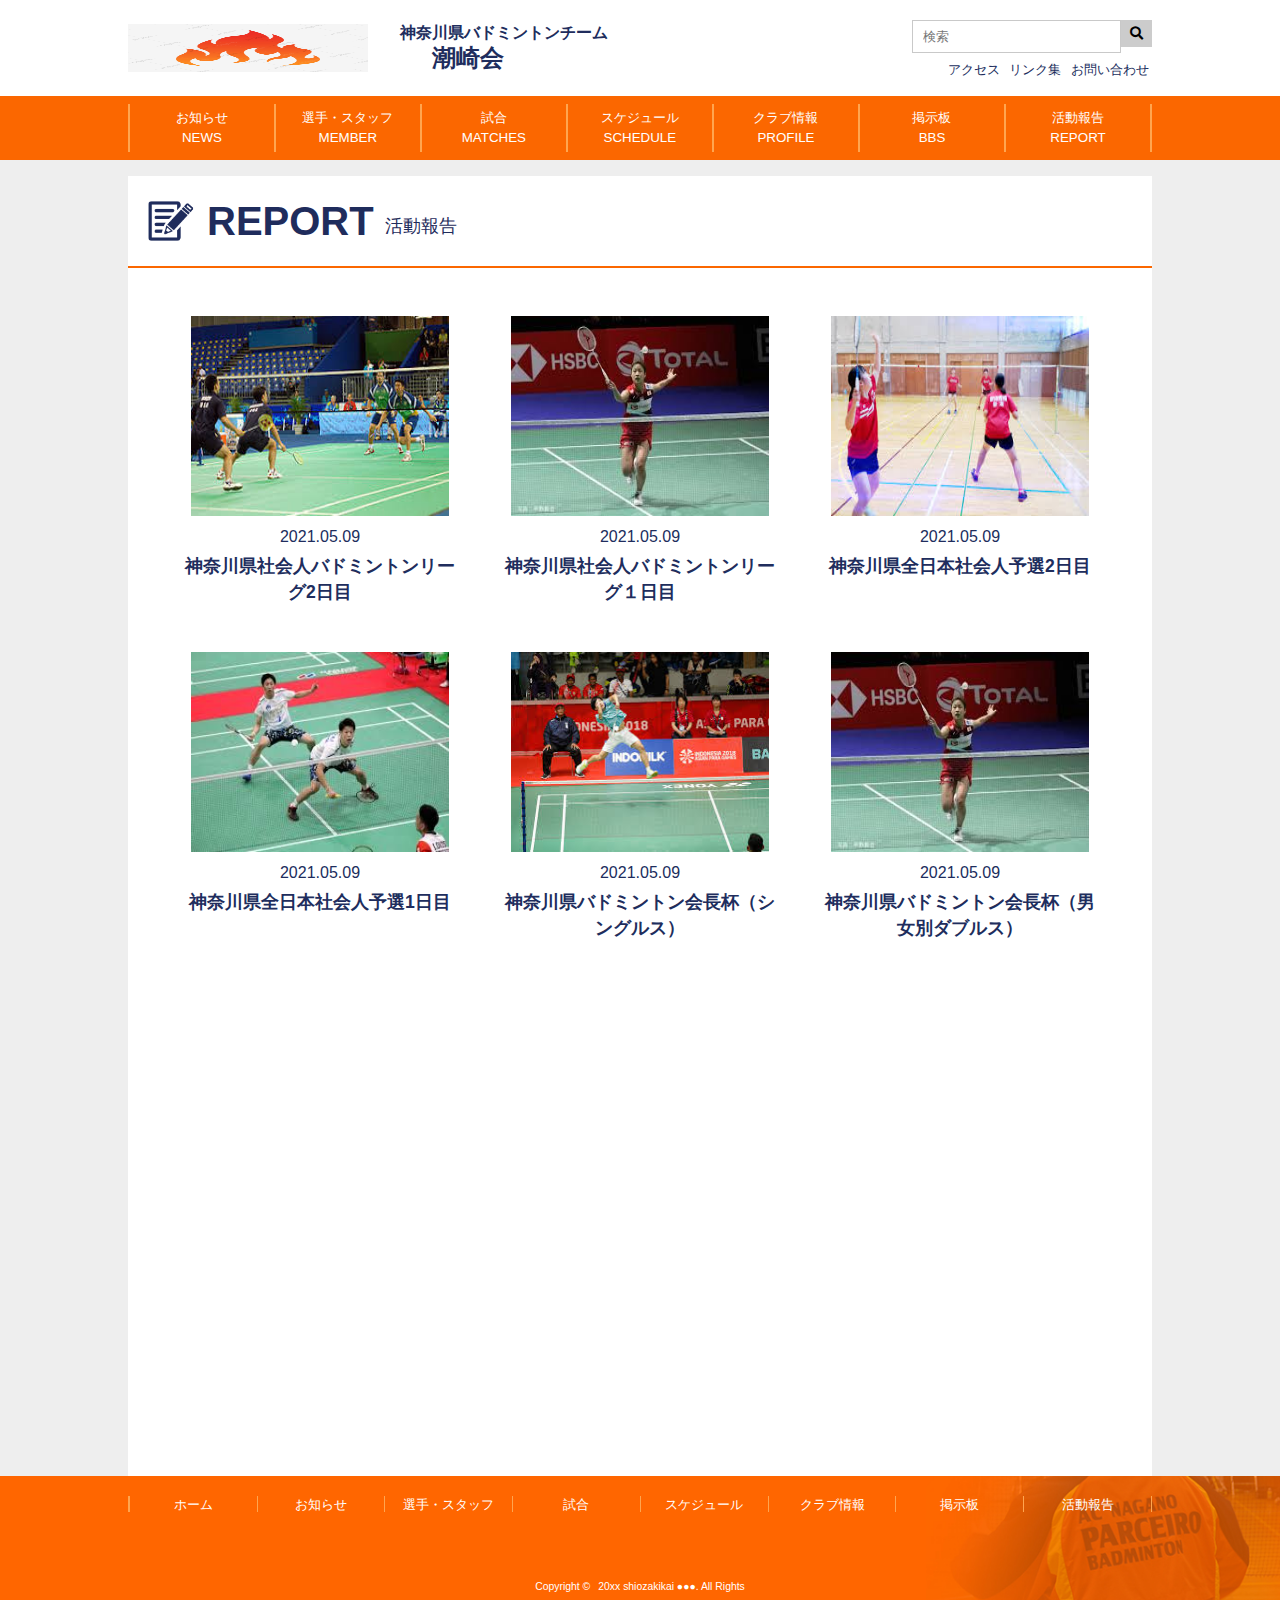
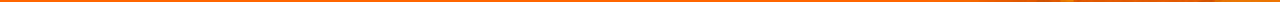
<file: report.html>
<!DOCTYPE html>
<html lang="ja">

<head>
    <meta charset="UTF-8">
    <meta http-equiv="X-UA-Compatible" content="IE=edge">
    <meta name="viewport" content="width=device-width, initial-scale=1.0">
    <title>潮崎会</title>
    <link rel="stylesheet" href="css/reset.css">
    <link rel="stylesheet" href="css/style.css">
    <link href="https://use.fontawesome.com/releases/v5.15.1/css/all.css" rel="stylesheet">
</head>


<body>
    <header>
        <div class="header_nav">
            <div class="header_logo">
                <a href="https://daichaaan.github.io/MySite/index">
                    <img src="https://daichaaan.github.io/MySite/img/logo.jpeg" alt="潮崎会・神奈川県">
                </a>
                <div class="header_name">
                    <h2>神奈川県バドミントンチーム</h2>
                    <h1>潮崎会</h1>
                </div>
            </div>
            <!-- right 側 -->
            <div class="header_right">
                <div class="header_search">
                    <form method="get" action="#" class="search_container">
                        <input type="text" name="s" size="24" placeholder="検索">
                    </form>
                    <div class="btn_area">
                        <button type="submit"><i class="fas fa-search"></i></button>
                    </div>
                </div>
                <div>
                    <ul class="header_link">
                        <li><a href="#">アクセス</a></li>
                        <li><a href="#">リンク集</a></li>
                        <li><a href="#">お問い合わせ</a></li>
                    </ul>
                </div>
            </div>
    </header>
    <!-- nav menu -->
    <nav class="nav_bar">
        <ul class="">
            <li class="first">
                <a class="bar_content" href="https://daichaaan.github.io/MySite/news">
                    <p>お知らせ</p>
                    <p>NEWS</p>
                </a>
            </li>
            <li>
                <a class="bar_content" href="https://daichaaan.github.io/MySite/member">
                    <p>選手・スタッフ</p>
                    <p>MEMBER</p>
                </a>
            </li>
            <li><a class="bar_content" href="https://daichaaan.github.io/MySite/matchs">
                    <p>試合</p>
                    <p>MATCHES</p>
                </a>
            </li>
            <li><a class="bar_content" href="https://daichaaan.github.io/MySite/schedule">
                    <p>スケジュール</p>
                    <p>SCHEDULE</p>
                    </p>
                </a>
            </li>
            <li><a class="bar_content" href="https://daichaaan.github.io/MySite/profile">
                    <p>クラブ情報</p>
                    <p>PROFILE</p>
                    </p>
                </a>
            </li>
            <li><a class="bar_content" href="https://daichaaan.github.io/MySite/bbs">
                    <p>掲示板<p>BBS</p>
                    </p>
                </a>
            </li>
            <li><a class="bar_content" href="https://daichaaan.github.io/MySite/report">
                    <p>活動報告</p>
                    <p>REPORT</p>
                </a>
            </li>
        </ul>
    </nav>
    <main>
        <div class="report_box">
            <div class="report_title">
                <h2>REPORT</h2>
                <p>活動報告</p>
            </div>
            <div class="report_wrap">
                <div class="report_main">
                    <ul class="report_contents">
                        <li class="report_content">
                            <a href="">
                                <img src="https://daichaaan.github.io/MySite/img/gallery2.jpg" alt="試合風景">
                            </a>
                            <p>2021.05.09</p>
                            <h3>神奈川県社会人バドミントンリーグ2日目</h3>
                        </li>
                        <li class="report_content">
                            <a href="">
                                <img src="https://daichaaan.github.io/MySite/img/gallery1.jpg" alt="試合２">
                            </a>
                            <p>2021.05.09</p>
                            <h3>神奈川県社会人バドミントンリーグ１日目</h3>
                        </li>
                        <li class="report_content">
                            <a href="">
                                <img src="https://daichaaan.github.io/MySite/img/gallery3.jpg" alt="試合３">
                            </a>
                            <p>2021.05.09</p>
                            <h3>神奈川県全日本社会人予選2日目</h3>
                        </li>
                        <li class="report_content">
                            <a href="#">
                                <img src="https://daichaaan.github.io/MySite/img/gallery6.jpg" alt="試合４">
                            </a>
                            <p>2021.05.09</p>
                            <h3>神奈川県全日本社会人予選1日目</h3>
                        </li>
                        <li class="report_content">
                            <a href="">
                                <img src="https://daichaaan.github.io/MySite/img/gallery5.jpg" alt="試合５">
                            </a>
                            <p>2021.05.09</p>
                            <h3>神奈川県バドミントン会長杯（シングルス）</h3>
                        </li>
                        <li class="report_content">
                            <a href="">
                                <img src="https://daichaaan.github.io/MySite/img/gallery1.jpg" alt="試合６">
                            </a>
                            <p>2021.05.09</p>
                            <h3>神奈川県バドミントン会長杯（男女別ダブルス）</h3>
                        </li>
                    </ul>

                </div>
            </div>
        </div>
    </main>
    <footer>
        <nav class="footer_nav">
            <ul>
                <li class="first"><a href="#">ホーム</a></li>
                <li><a href="https://daichaaan.github.io/MySite/news">お知らせ</a></li>
                <li><a href="https://daichaaan.github.io/MySite/member">選手・スタッフ</a></li>
                <li><a href="https://daichaaan.github.io/MySite/matchs">試合</a></li>
                <li><a href="https://daichaaan.github.io/MySite/schedule">スケジュール</a></li>
                <li><a href="https://daichaaan.github.io/MySite/profile">クラブ情報</a></li>
                <li><a href="https://daichaaan.github.io/MySite/bbs">掲示板</a></li>
                <li><a href="https://daichaaan.github.io/MySite/report">活動報告</a></li>
            </ul>
        </nav>
        <p><small> Copyright ©  20xx shiozakikai ●●●. All Rights</small></p>
    </footer>
</body>

</html>
</file>
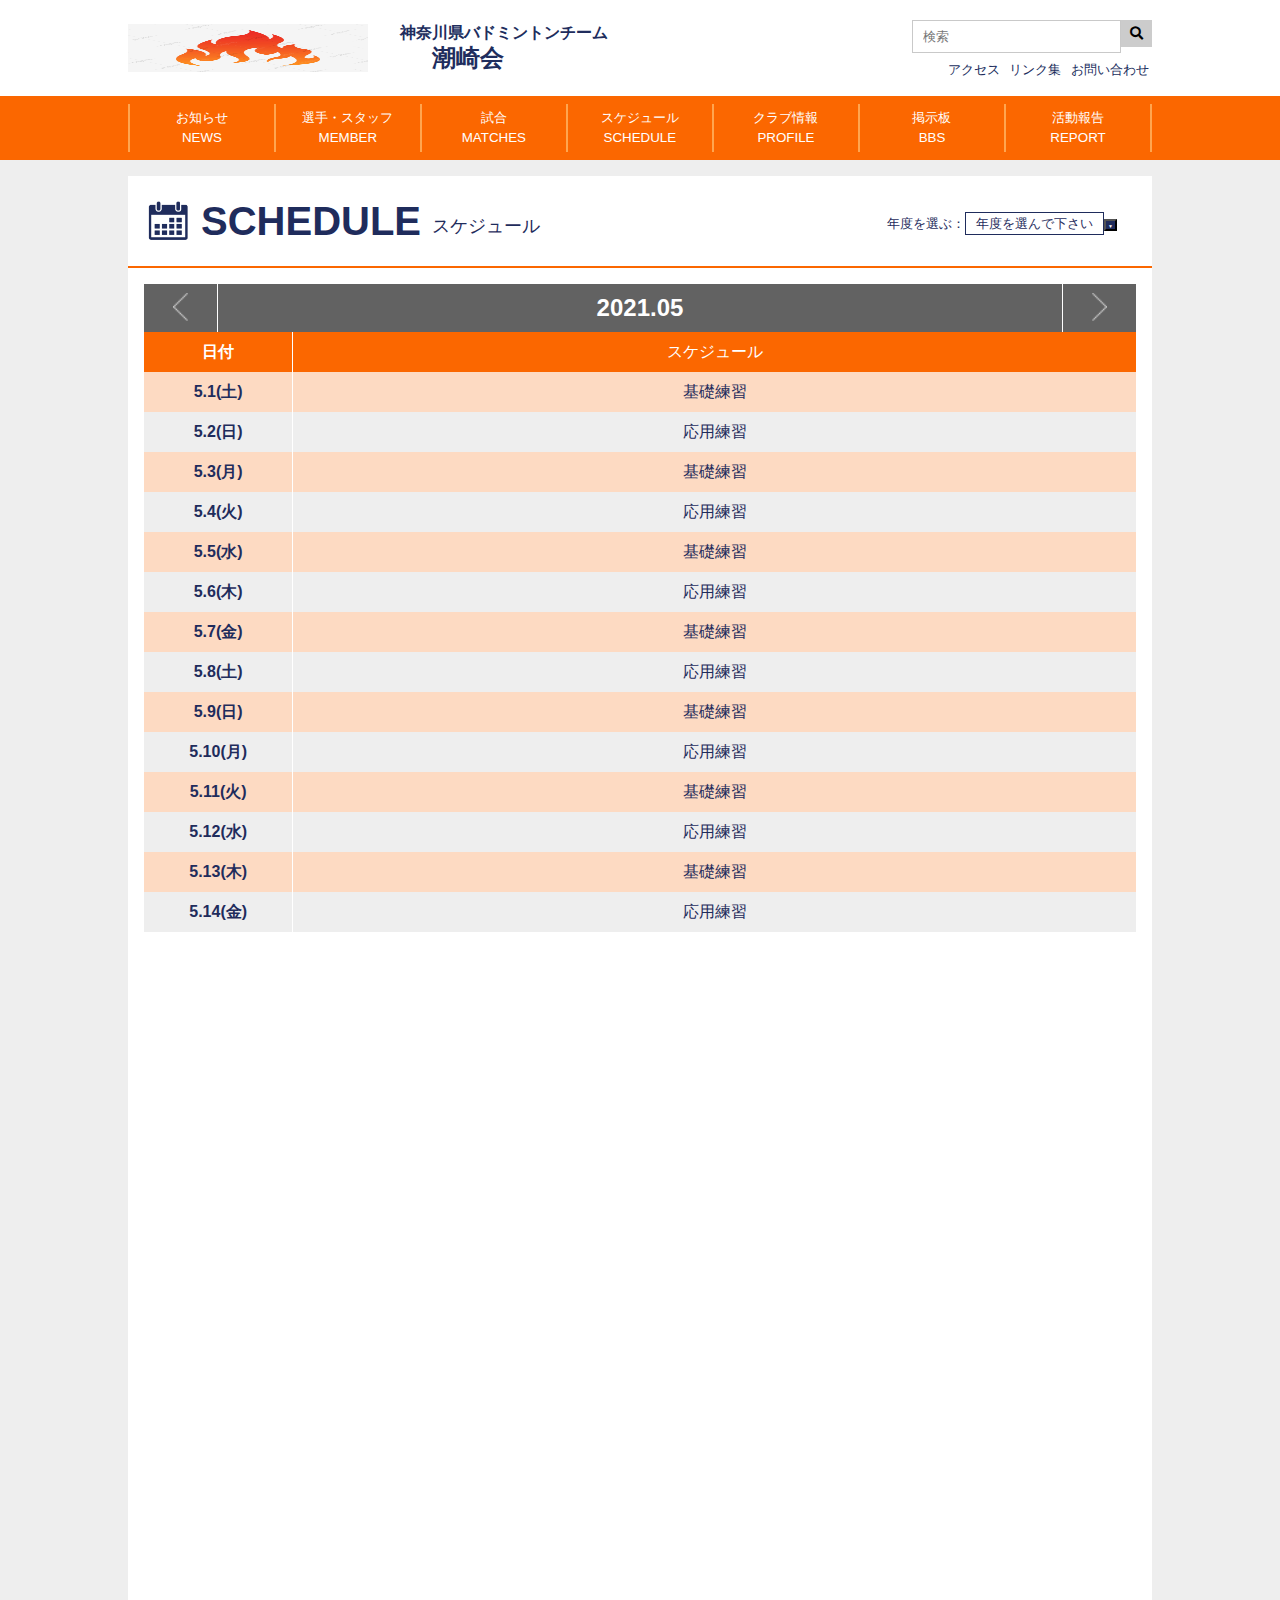
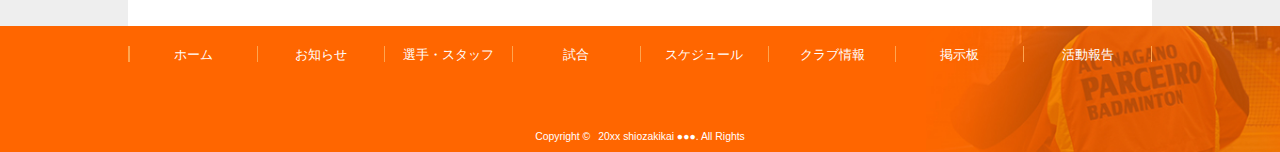
<file: schedule.html>
<!DOCTYPE html>
<html lang="ja">

<head>
    <meta charset="UTF-8">
    <meta http-equiv="X-UA-Compatible" content="IE=edge">
    <meta name="viewport" content="width=device-width, initial-scale=1.0">
    <title>潮崎会</title>
    <link rel="stylesheet" href="css/reset.css">
    <link rel="stylesheet" href="css/style.css">
    <link href="https://use.fontawesome.com/releases/v5.15.1/css/all.css" rel="stylesheet">
</head>
<body>
    <header>
        <div class="header_nav">
            <div class="header_logo">
                <a href="https://daichaaan.github.io/MySite/index">
                    <img src="https://daichaaan.github.io/MySite/img/logo.jpeg" alt="潮崎会・神奈川県">
                </a>
                <div class="header_name">
                    <h2>神奈川県バドミントンチーム</h2>
                    <h1>潮崎会</h1>
                </div>
            </div>
            <!-- right 側 -->
            <div class="header_right">
                <div class="header_search">
                    <form method="get" action="#" class="search_container">
                        <input type="text" name="s" size="24" placeholder="検索">
                    </form>
                    <div class="btn_area">
                        <button type="submit"><i class="fas fa-search"></i></button>
                    </div>
                </div>
                <div>
                    <ul class="header_link">
                        <li><a href="#">アクセス</a></li>
                        <li><a href="#">リンク集</a></li>
                        <li><a href="#">お問い合わせ</a></li>
                    </ul>
                </div>
            </div>
    </header>
    <!-- nav menu -->
    <nav class="nav_bar">
        <ul class="">
            <li class="first">
                <a class="bar_content" href="https://daichaaan.github.io/MySite/news">
                    <p>お知らせ</p>
                    <p>NEWS</p>
                </a>
            </li>
            <li>
                <a class="bar_content" href="https://daichaaan.github.io/MySite/member">
                    <p>選手・スタッフ</p>
                    <p>MEMBER</p>
                </a>
            </li>
            <li><a class="bar_content" href="https://daichaaan.github.io/MySite/matchs">
                    <p>試合</p>
                    <p>MATCHES</p>
                </a>
            </li>
            <li><a class="bar_content" href="https://daichaaan.github.io/MySite/schedule">
                    <p>スケジュール</p>
                    <p>SCHEDULE</p>
                    </p>
                </a>
            </li>
            <li><a class="bar_content" href="https://daichaaan.github.io/MySite/profile">
                    <p>クラブ情報</p>
                    <p>PROFILE</p>
                    </p>
                </a>
            </li>
            <li><a class="bar_content" href="https://daichaaan.github.io/MySite/bbs">
                    <p>掲示板<p>BBS</p>
                    </p>
                </a>
            </li>
            <li><a class="bar_content" href="https://daichaaan.github.io/MySite/report">
                    <p>活動報告</p>
                    <p>REPORT</p>
                </a>
            </li>
        </ul>
    </nav>
    <main>
        <div class="schedule_wrap">
            <div class="flexbox">
                <div class="schedule_title">
                    <h2>SCHEDULE</h2>
                    <p>スケジュール</p>
                </div>
                <div class="years_list">
                    <p>年度を選ぶ：<span>年度を選んで下さい</span><button type="menu">▼</button></p>
                </div>
            </div>
            <div class="schedule_head">
                <a class="head_scroll left" href="#"><span></span></a>
                <h3>2021.05</h3>
                <a class="head_scroll right" href="#"><span></span></a>
            </div>
            <div class="schedule">
                <table>
                    <tr style="background-color: #fb6700;color: white;">
                        <th>日付</th>
                        <td>スケジュール</td>
                    </tr>
                    <tr class="schedule_1">
                        <th>5.1(土)</th>
                        <td>基礎練習</td>
                    </tr>
                    <tr class="schedule_2">
                        <th>5.2(日)</th>
                        <td>応用練習</td>
                    </tr>
                    <tr class="schedule_1">
                        <th>5.3(月)</th>
                        <td>基礎練習</td>
                    </tr>
                    <tr class="schedule_2">
                        <th>5.4(火)</th>
                        <td>応用練習</td>
                    </tr>
                    <tr class="schedule_1">
                        <th>5.5(水)</th>
                        <td>基礎練習</td>
                    </tr>
                    <tr class="schedule_2">
                        <th>5.6(木)</th>
                        <td>応用練習</td>
                    </tr>
                    <tr class="schedule_1">
                        <th>5.7(金)</th>
                        <td>基礎練習</td>
                    </tr>
                    <tr class="schedule_2">
                        <th>5.8(土)</th>
                        <td>応用練習</td>
                    </tr>
                    <tr class="schedule_1">
                        <th>5.9(日)</th>
                        <td>基礎練習</td>
                    </tr>
                    <tr class="schedule_2">
                        <th>5.10(月)</th>
                        <td>応用練習</td>
                    </tr>
                    <tr class="schedule_1">
                        <th>5.11(火)</th>
                        <td>基礎練習</td>
                    </tr>
                    <tr class="schedule_2">
                        <th>5.12(水)</th>
                        <td>応用練習</td>
                    </tr>
                    <tr class="schedule_1">
                        <th>5.13(木)</th>
                        <td>基礎練習</td>
                    </tr>
                    <tr class="schedule_2">
                        <th>5.14(金)</th>
                        <td>応用練習</td>
                    </tr>
                </table>
            </div>
        </div>
    </main>
    <footer>
        <nav class="footer_nav">
            <ul>
                <li class="first"><a href="#">ホーム</a></li>
                <li><a href="https://daichaaan.github.io/MySite/news">お知らせ</a></li>
                <li><a href="https://daichaaan.github.io/MySite/member">選手・スタッフ</a></li>
                <li><a href="https://daichaaan.github.io/MySite/matchs">試合</a></li>
                <li><a href="https://daichaaan.github.io/MySite/schedule">スケジュール</a></li>
                <li><a href="https://daichaaan.github.io/MySite/profile">クラブ情報</a></li>
                <li><a href="https://daichaaan.github.io/MySite/bbs">掲示板</a></li>
                <li><a href="https://daichaaan.github.io/MySite/report">活動報告</a></li>
            </ul>
        </nav>
        <p><small> Copyright ©  20xx shiozakikai ●●●. All Rights</small></p>
    </footer>
</body>

</html>
</file>
<file: css/style.css>
* {
  scroll-behavior: smooth;
  font-family: "ヒラギノ角ゴ Pro W3", "Hiragino Kaku Gothic Pro", "メイリオ",
    Meiryo, Osaka, "ＭＳ Ｐゴシック", "MS PGothic", sans-serif;
  background-color: #ccc;
  list-style: none;
  box-sizing: border-box;
}
a {
  text-decoration: none;
}

.flex {
  display: flex;
  justify-content: center;
  align-items: center;
}
/* title css---------------- */
.title {
  display: flex;
  background-color: #202d5d;
  padding: 10px 20px 10px;
  line-height: 1;
}
.title h2 {
  font-size: 128%;
  color: white;
}

.title p {
  padding: 7px 0 0 7px;
  font-size: small;
  color: white;
}

.title a {
  margin-left: auto;
  font-size: smaller;
  color: white;
  padding-top: 7px;
}

.title a span {
  padding-left: 10px;
}
/* title css------------------- */
body {
  display: block;
  margin: 0 auto;
}
header {
  width: 100%;
  height: 6rem;
}
.header_nav {
  max-width: 1024px;
  height: 100%;
  margin: 0 auto;
  display: flex;
  justify-content: space-between;
  align-items: center;
}
.header_logo {
  display: flex;
  height: 3rem;
  width: 35rem;
}
.header_logo a {
  height: 100%;
  width: 15rem;
}
.header_logo img {
  width: 100%;
  height: 100%;
}
.header_name {
  display: flex;
  flex-direction: column;
  color: #202d5d;
  padding-left: 2rem;
}
header h2 {
  color: #202d5d;
  font-weight: bold;
  font-size: 1rem;
  line-height: 1.1em;
}
header h1 {
  color: #202d5d;
  font-weight: bold;
  line-height: initial;
  font-size: 1.5rem;
  padding-left: 2rem;
}
.header_right {
  right: 0;
  width: 15rem;
}
.header_search {
  display: flex;
  justify-content: flex-end;
  width: 100%;
}
.search_container {
  box-sizing: border-box;
}
.search_container input[type="text"] {
  background-color: white;
  border: 1px solid #c9c9c9;
  height: 33px;
  padding: 0 10px;
  width: 100%;
}
.search_container input[type="text"]:focus {
  outline: 0;
}
.btn_area button {
  border: none;
  padding: 6px 9px;
}
.header_link {
  font-size: small;
  margin-top: 10px;
  text-align: right;
}
.header_link li {
  padding: 0 3px;
  display: inline-block;
}
.header_link li a {
  text-decoration: none;
  color: #202d5d;
}
/* ---header----------------------------------------------------------------------- */
/* top画像 */
.top_img_container {
  height: 485px;
  max-height: 485px;
  width: 100%;
  margin: 0 auto;
  background-color: #dee3f8;
}
.top_img {
  display: block;
  text-align: center;
  height: 100%;
  width: 100%;
}
.top_img img {
  width: 1024px;
  height: 100%;
  margin: 0 auto;
}
/* ↑top画像 */
/* ---nav_bar--- */
.nav_bar {
  height: 4rem;
  width: 100%;
  background-color: #fb6700;
  flex-direction: column;
}
.nav_bar ul {
  display: flex;
  justify-content: space-around;
  margin: 0 auto;
  max-width: 1024px;
  width: 100%;
  font-size: smaller;
  padding: 0.5rem 0;
}
.nav_bar ul li {
  border-right: 2px solid #ffa54f;
  width: 100%;
  height: 3rem;
  text-align: center;
  vertical-align: middle;
}
.bar_content:hover {
  cursor: pointer;
  opacity: 0.5;
}
.bar_content {
  color: white;
  display: flex;
  text-align: center;
  justify-content: center;
  height: 3rem;
  width: 100%;
  align-items: center;
  flex-direction: column;
}
.bar_content p {
  line-height: 1.5em;
}
/* ↑ navnar */
/* ---main------------------------------------------------------------------------- */
main {
  background-color: #eeeeee;
  padding-top: 1rem;
}
.container {
  max-width: 1024px;
  position: relative;
  margin: 0 auto;
}
/* 試合結果-------------------- */
.container_left {
  width: 65%;
}
.game_result {
  padding: 20px;
  background-color: white;
  margin-bottom: 1rem;
}
.game_result dl {
  width: 100%;
  margin: 10px 0 30px;
}
.game_result dl dt {
  border-right: dotted 1px #1f2c5c;
}
.result {
  width: 50%;
}
.result_inner {
  text-align: center;
}
.result_inner p {
  color: #202d5d;
  font-size: medium;
}
.sex {
  margin: 5px 0 30px;
}
.sex p {
  display: inline-block;
  width: 100%;
  font-size: smaller;
  color: #202d5d;
}
.sex p span {
  background-color: #202d5d;
  color: white;
  padding: 5px 10px;
}
.ranking {
  text-align: center;
  color: #202d5d;
  margin: 30px 0 20px;
}
.ranking span {
  color: #f10000;
  font-size: 40px;
  font-weight: bold;
}
.result_btn a {
  display: inline-block;
  padding: 10px 20px;
  color: white;
  background-color: #202d5d;
  font-size: smaller;
}
.result_btn a:hover {
  background-color: #5e72bf;
}
.result_btn span {
  padding-left: 10px;
}
/* ↑game_result ------------------------------------------- */
/* tab_bar------ */
.tab_bar {
  width: 100%;
  display: inline-block;
  border-bottom: 3px solid #5e72bf;
}
.tab_bar ul {
  width: 100%;
}
.tab_bar ul li {
  border-left: 1px solid #eeeeee;
  width: 20%;
  margin: 0 auto;
  background-color: #202d5d;
  color: white;
  padding: 10px 0 8px 0;
  font-size: smaller;
  display: block;
  border-radius: 11px 11px 0 0;
}
.tab_bar ul li:hover {
  background-color: #5e72bf;
  cursor: pointer;
}

.tab_bar ul li span {
  text-align: center;
  display: block;
}
/* ↑tab_bar------------------------------------------------- */
/* top_contets --------*/
.top_contets {
  background-color: white;
  margin-bottom: 1rem;
  padding: 0 1rem;
  font-size: 14px;
}

.top_content {
  color: #202d5d;
  width: 100%;
  border-bottom: solid 1px #a0a0a0;
  padding: 1rem 0;
}
.top_content p {
  display: inline-block;
  margin-right: 1rem;
}
.top_content a {
  color: white;
  display: inline-block;
  background-color: red;
  margin-right: 1rem;
  width: 100px;
  text-align: center;
}
.top_content:hover {
  cursor: pointer;
  opacity: 0.5;
}
.contents_more {
  display: flex;
  justify-content: flex-end;
  text-align: end;
  line-height: 4;
}
.contents_more a {
  font-size: smaller;
}
.contents_more span {
  padding-left: 10px;
}
/* top_contents-------------------------------------------- */
/* report--------------- */
.report {
  background-color: white;
  margin-bottom: 1rem;
}
.report_container {
  width: 100%;
}
.report_container ul {
  padding: 1rem 0.5rem 1.5rem;
  display: flex;
  justify-content: space-around;
}
.report_list {
  display: inline-block;
  width: 23%;
  color: #1f2c5c;
}
.report_list img {
  width: 100%;
  height: 6rem;
}
.report_text {
  line-height: 1.5rem;
}
.report_text h3 {
  display: inline-block;
  width: 100%;
  height: 1.5rem;
  font-size: small;
  margin: 0.5rem 0;
}
.report_text p {
  line-height: 1.5;
  font-size: x-small;
}
/* report----------------------------------------------------- */
/* right link------------------------------------------------- */
.container_right {
  position: absolute;
  top: 0;
  right: 0;
  width: 30%;
}
.banner_link {
  display: block;
  width: 100%;
  height: auto;
  padding-bottom: 16px;
}
.bannner_one img {
  width: 100%;
}
.bannner_two img {
  width: 100%;
  margin-top: 5px;
}
/*  */
/* ranking  */
.league_ranking {
  background-color: white;
}
.leagur_title {
  background-color: #202d5d;
  margin: 0 auto;
  padding: 0.5rem 0;
  text-align: center;
}
.leagur_title h2 {
  color: white;
}
.man {
  width: 100%;
  display: flex;
  align-items: center;
  line-height: 2rem;
  font-size: 1rem;
}
.man li {
  width: 100%;
  text-align: center;
  font-size: smaller;
}
.man_result a {
  display: inline-block;
}
.man_result span {
  font-size: 1.5rem;
  color: #d51a02;
}
.league_ranking ul li a {
  display: block;
  padding: 0.5rem 0;
  cursor: pointer;
  color: #202d5d;
}
.ranking_table table {
  width: 100%;
  border-top: 1px solid #a0a0a0;
  color: #202d5d;
}
.ranking_table table th {
  border-bottom: 1px solid #a0a0a0;
  text-align: right;
  width: 15%;
  padding: 0.5rem;
  font-size: smaller;
}
.ranking_table table td {
  font-size: small;
  border-bottom: 1px solid #a0a0a0;
}
.league_ranking p {
  padding: 0.5rem 1rem;
  font-size: small;
  text-align: right;
}
/* ranking------------------------------------------------ */
/* link_bar */
.link_bar_wrap {
  padding: 1rem 0 0;
  width: 100%;
}
.link_bar_wrap ul {
  display: flex;
  justify-content: space-around;
  flex-wrap: wrap;
}
.link_bar_wrap ul li {
  padding-bottom: 0.5rem;
}
.link_bar img {
  width: 100%;
}
/* link_bar----------------------------------------------- */
/* gallery */
.gallery {
  margin: 0 auto 1rem;
}
.gallery_container {
  width: 100%;
  height: 200px;
  background-color: teal;
}
/* gallery------------------------------------------------- */
/* footer */
footer {
  padding: 0 20px;
  background-color: #ff6600;
  background-image: url(https://daichaaan.github.io/MySite/img/footer_bg.jpg);
  background-repeat: no-repeat;
  background-size: contain;
  background-position: right;
}

.footer_nav {
  margin: 0 auto;
  width: 1024px;
  flex-direction: column;
  padding: 20px 0 40px;
}
.footer_nav ul {
  width: 100%;
  display: flex;
  justify-content: space-around;
}
.footer_nav ul li {
  border-right: 0.1px solid #ffa54f;
  width: 100%;
  text-align: center;
}
.first {
  border-left: 2px solid #ffa54f;
}

.footer_nav ul li a {
  color: white;
  font-size: small;
}

footer p {
  display: inline-block;
  width: 100%;
  color: white;
  font-size: 65%;
  text-align: center;
  margin: 30px 0 10px;
}
/* footer_nav------------------------------------------------ */
/* footer_nss--- */
.footer_nss {
  margin: 0 auto;
  padding: 15px;
  text-align: center;
  vertical-align: middle;
}
.footer_nss p {
  padding-right: 10px;
  font-size: smaller;
}
.nss {
  width: 130px;
  height: 32px;
  background-size: cover;
}
/* footer_nss---------------------------------------------- */
/* NEWSページ */
.news {
  width: 1024px;
  margin: 0 auto;
  display: flex;
  justify-content: space-between;
}
.news_box {
  width: 68%;
  background-color: white;
  height: 800px;
}
.news_title_list {
  display: flex;
  justify-content: space-between;
  border-bottom: solid 2px #fb6700;
}
.news_title {
  display: flex;
  padding: 25px 0px 25px 10px;
  color: #1f2c5c;
}
.news_title h2 {
  font-size: 2.5rem;
  padding: 0px 3px;
  font-family: "Arial Narrow Bold", arial, sans-serif;
}
.news_title p {
  display: inline-block;
  font-size: large;
  margin-left: 0.5rem;
  padding-top: 1rem;
}
.news_title::before {
  content: "";
  display: inline-block;
  background-image: url(https://daichaaan.github.io/MySite/img/icon_news.png);
  background-size: contain;
  width: 40px;
  margin: 0 10px;
  height: 40px;
}
.news_sub {
  width: 30%;
}
.news_years_list {
  color: #1f2c5c;
  display: flex;
  text-align: center;
  padding-top: 1rem;
  font-size: 13px;
  align-items: flex-end;
  padding: 0 1rem 1.5rem 0;
}
.news_years_list span {
  border: solid 1px #202d5d;
  font-size: small;
  padding: 3px 10px;
}
.news_years_list button {
  font-size: 5px;
  cursor: pointer;
  color: white;
  background-color: #1f2c5c;
  padding: 2px 2px 0 2px;
}
.news_main_list {
  width: 100%;
  height: 800px;
  padding: 2rem 1rem 1rem;
}
.news_contents {
  color: #202d5d;
  width: 100%;
  border-bottom: solid 1px #a0a0a0;
  padding: 1rem 0;
}
.news_contents p {
  display: inline-block;
  margin-right: 1rem;
}
.news_contents a {
  color: white;
  display: inline-block;
  background-color: red;
  margin-right: 1rem;
  width: 100px;
  text-align: center;
}
.news_contents:hover {
  cursor: pointer;
  opacity: 0.5;
}
.sub_title {
  color: white;
  background-color: #202d5d;
  padding: 1rem;
  margin-bottom: 2px;
}
.sub_title h3 {
  font-weight: bold;
  font-size: 1.5rem;
  padding-bottom: 3px;
}
.sub_list li {
  color: white;
  background-color: #202d5d;
  padding: 1rem;
  margin-bottom: 1px;
  font-size: small;
}
.sub_list li:hover {
  cursor: pointer;
  background-color: #5e72bf;
}
.sub_list p span {
  padding-right: 1rem;
}
/* MEMBERページ--- */
.main_box {
  height: 1500px;
}
.member_box {
  width: 1024px;
  background-color: white;
  height: 1450px;
  margin: 0 auto;
}
.member_title {
  display: flex;
  border-bottom: solid 2px #fb6700;
  padding: 25px 0px 25px 10px;
  color: #1f2c5c;
}
.member_title h2 {
  font-size: 2.5rem;
  padding: 0px 3px;
  font-family: "Arial Narrow Bold", arial, sans-serif;
}
.member_title p {
  display: inline-block;
  font-size: large;
  margin-left: 0.5rem;
  padding-top: 1rem;
}
.member_title::before {
  content: "";
  display: inline-block;
  background-image: url(https://daichaaan.github.io/MySite/img/icon_member.png);
  background-size: contain;
  width: 48px;
  margin: 0 10px;
  height: 40px;
}
.member_man {
  color: #1f2c5c;
  font-size: 30px;
  padding: 2rem;
}
.mens {
  width: 100%;
  display: flex;
  justify-content: left;
  flex-wrap: wrap;
}
.member {
  padding: 1rem;
  width: 20%;
  margin: 0;
}
.member_woman {
  color: #d51a02;
  font-size: 30px;
  padding: 2rem;
}
.woman {
  width: 100%;
  display: flex;
  justify-content: left;
  flex-wrap: wrap;
}
.rady {
  color: #d51a02;
}
.rady p {
  color: #d51a02;
}
.member_photo {
  width: 100%;
  text-align: center;
  margin: 0 auto;
}
.member_photo {
  display: block;
}
.photo {
  display: inline-block;
  width: 100%;
  height: 100%;
}
.photo img {
  position: relative;
  width: 100%;
  border-radius: 50%;
  border: solid 0.1px #1f2c5c;
}
.member_name {
  margin: 0 auto;
  text-align: center;
  padding-top: 0.5rem;
  color: #1f2c5c;
  font-size: 110%;
}
.member_name p {
  padding-bottom: 0.5rem;
}

/* MATCHページ */
.match_box {
  width: 1024px;
  background-color: white;
  height: 1450px;
  margin: 0 auto;
}
.match_title {
  display: flex;
  border-bottom: solid 2px #fb6700;
  padding: 25px 0px 25px 10px;
  color: #1f2c5c;
}
.match_title h2 {
  font-size: 2.5rem;
  padding: 0px 3px;
  font-family: "Arial Narrow Bold", arial, sans-serif;
}
.match_title p {
  display: inline-block;
  font-size: large;
  margin-left: 0.5rem;
  padding-top: 1rem;
}
.match_title::before {
  content: "";
  display: inline-block;
  background-image: url(https://daichaaan.github.io/MySite/img/icon_member.png);
  background-size: contain;
  width: 48px;
  margin: 0 10px;
  height: 40px;
}
.match_wrap {
  width: 100%;
  margin: 0 auto;
  height: 1000px;
  padding: 0 0.5rem 0 0.5rem;
}
.match_head {
  display: flex;
  justify-content: space-around;
  width: 100%;
  background-color: white;
  color: #1f2c5c;
  padding: 0.5rem 0;
  border-bottom: dotted 2px #fb6700;
}
.match_head a {
  display: inline-block;
  text-align: center;
  vertical-align: middle;
  padding: 1rem 0 1rem 0;
}
.one {
  height: 3rem;
  width: 15%;
  border-right: solid 1px #eeeeee;
}
.two {
  display: flex;
  flex-direction: column;
  width: 20%;
  border-right: solid 1px #eeeeee;
}
.three {
  display: flex;
  flex-direction: column;
  width: 40%;
  border-right: solid 1px #eeeeee;
}
.four {
  width: 10%;
  border-right: solid 1px #eeeeee;
}
.five {
  width: 15%;
}
.match_zone {
  color: #1f2c5c;
}
.zone_detail {
  display: flex;
  justify-content: space-around;
  text-align: center;
  align-items: center;
  width: 100%;
  height: 6rem;
  background-color: white;
  padding: 0.5rem 0;
  border-bottom: dotted 1px #fb6700;
  font-size: 1rem;
  line-height: 1.5em;
}
.zone_detail div {
  display: flex;
  justify-content: center;
  align-items: center;
  height: 3.5rem;
  text-align: center;
}
/* scheduleページ */
.schedule_wrap {
  width: 1024px;
  background-color: white;
  height: 1450px;
  margin: 0 auto;
}
.flexbox {
  border-bottom: solid 2px #fb6700;
  padding: 25px 0px 25px 10px;
  display: flex;
  justify-content: space-between;
}
.schedule_title {
  display: flex;
  color: #1f2c5c;
}
.schedule_title h2 {
  font-size: 2.5rem;
  padding: 0px 3px;
  font-family: "Arial Narrow Bold", arial, sans-serif;
}
.schedule_title p {
  display: inline-block;
  font-size: large;
  margin-left: 0.5rem;
  padding-top: 1rem;
}
.schedule_title::before {
  content: "";
  display: inline-block;
  background-image: url(https://daichaaan.github.io/MySite/img/icon_schedule.png);
  background-size: contain;
  width: 40px;
  margin: 0 10px;
  height: 40px;
}
.years_list {
  width: 300px;
  color: #1f2c5c;
  display: inline-block;
  text-align: center;
  padding-top: 1rem;
  font-size: 13px;
}
.years_list span {
  border: solid 1px #1f2c5c;
  font-size: small;
  padding: 3px 10px;
}
.years_list button {
  font-size: 5px;
  cursor: pointer;
  color: white;
  background-color: #1f2c5c;
  padding: 2px 2px 0 2px;
}
.schedule_head {
  height: 2rem;
  width: 100%;
  padding: 0 1rem;
  display: flex;
  justify-content: space-around;
  margin: 1rem 0;
}
.head_scroll {
  display: inline-block;
  background-color: #626262;
  width: 7.5%;
  height: 3rem;
}
.left {
  border-right: solid 1px white;
}
.left span {
  display: inline-block;
  width: 100%;
  height: 3rem;
  background-image: url(https://daichaaan.github.io/MySite/img/schedule_arrow01.png);
  background-repeat: no-repeat;
  background-size: 1rem;
  background-position: center;
}
.right {
  border-left: solid 1px white;
}
.right span {
  background-image: url(https://daichaaan.github.io/MySite/img/schedule_arrow02.png);
  display: inline-block;
  width: 100%;
  height: 3rem;
  background-repeat: no-repeat;
  background-size: 1rem;
  background-position: center;
}
.schedule_head h3 {
  color: white;
  display: inline-block;
  background-color: #626262;
  height: 3rem;
  padding-top: 0.75rem;
  font-size: 1.5rem;
  width: 85%;
  text-align: center;
}
.schedule {
  width: 100%;
  padding: 0 1rem;
  color: #1f2c5c;
}
table {
  width: 100%;
}
.schedule tr {
  line-height: 2.5rem;
}
.schedule th {
  width: 15%;
  border-right: solid 0.5px white;
}
.schedule td {
  width: 85%;
  text-align: center;
}
.schedule_1 {
  background-color: #fddac2;
}
.schedule_2 {
  background-color: #eeeeee;
}
/* profileページ */
.profile_box {
  width: 1024px;
  background-color: white;
  height: 800px;
  margin: 0 auto;
}
.profile_title {
  display: flex;
  border-bottom: solid 2px #fb6700;
  padding: 25px 0px 25px 10px;
  color: #1f2c5c;
}
.profile_title h2 {
  font-size: 2.5rem;
  padding: 0px 3px;
  font-family: "Arial Narrow Bold", arial, sans-serif;
}
.profile_title p {
  display: inline-block;
  font-size: large;
  margin-left: 0.5rem;
  padding-top: 1rem;
}
.profile_title::before {
  content: "";
  display: inline-block;
  background-image: url(https://daichaaan.github.io/MySite/img/icon_profile.png);
  background-size: contain;
  width: 48px;
  margin: 0 10px;
  height: 40px;
}
.profile_wrap {
  width: 100%;
  padding: 1rem;
  height: 600px;
}
.summary {
  width: 100%;
}
.summary h2 {
  font-size: 1.5rem;
  color: #1f2c5c;
  margin-bottom: 1rem;
}
.summary_box tr {
  line-height: 2rem;
}
.summary_box th {
  font-size: small;
  width: 20%;
  border: 1px solid #a0a0a0;
  color: #333333;
  background-color: #eeeeee;
}
.summary_box td {
  font-size: small;
  width: 80%;
  border: 1px solid #a0a0a0;
  color: #333333;
  background-color: white;
  padding-left: 10px;
}
.history {
  width: 100%;
}
.history h2 {
  font-size: 1.5rem;
  color: #1f2c5c;
  margin: 2rem 0 1rem;
}
.history_box {
  color: #535e82;
  font-size: smaller;
}
.history_box span {
  display: inline-block;
  width: 2rem;
  line-height: 1rem;
  text-align: center;
  vertical-align: middle;
  background-color: red;
  color: white;
  border-radius: 5px;
  margin-left: 1rem;
  font-size: 0.5rem;
}
.history_box tr {
  line-height: 2rem;
}
.history_box tr a {
  cursor: pointer;
}
.history_box th {
  width: 20%;
  border-right: solid 2px white;
  line-height: 1.5rem;
}
.history_box td {
  vertical-align: middle;
  padding: 0.5rem;
  width: 80%;
}
.history1 {
  background-color: #dee3f8;
}
.history2 {
  background-color: white;
}
.history2 th {
  border-right: solid 2px #dee3f8;
}
/* bbsページ */
.bbs_box {
  width: 1024px;
  background-color: white;
  height: 800px;
  margin: 0 auto;
}
.bbs_title {
  display: flex;
  border-bottom: solid 2px #fb6700;
  padding: 25px 0px 25px 10px;
  color: #1f2c5c;
}
.bbs_title h2 {
  font-size: 2.5rem;
  padding: 0px 3px;
  font-family: "Arial Narrow Bold", arial, sans-serif;
}
.bbs_title p {
  display: inline-block;
  font-size: large;
  margin-left: 0.5rem;
  padding-top: 1rem;
}
.bbs_title::before {
  content: "";
  display: inline-block;
  background-image: url(https://daichaaan.github.io/MySite/img/icon_profile.png);
  background-size: contain;
  width: 48px;
  margin: 0 10px;
  height: 40px;
}
.bbs_wrap {
  background-color: wheat;
  width: 100%;
  height: 650px;
  padding: 1rem;
}
.bbs_main {
  width: 100%;
  height: 618px;
  padding: 1rem;
  background-color: #ffa54f;
  color: #202d5d;
  font-size: 2rem;
}
/* report ページ */
.report_box {
  width: 1024px;
  background-color: white;
  height: 1300px;
  margin: 0 auto;
}
.report_title {
  display: flex;
  border-bottom: solid 2px #fb6700;
  padding: 25px 0px 25px 10px;
  color: #1f2c5c;
}
.report_title h2 {
  font-size: 2.5rem;
  padding: 0px 3px;
  font-family: "Arial Narrow Bold", arial, sans-serif;
}
.report_title p {
  display: inline-block;
  font-size: large;
  margin-left: 0.5rem;
  padding-top: 1rem;
}
.report_title::before {
  content: "";
  display: inline-block;
  background-image: url(https://daichaaan.github.io/MySite/img/icon_report.png);
  background-size: contain;
  width: 46px;
  margin: 0 10px;
  height: 40px;
}
.report_wrap {
  width: 100%;
  height: 1300px;
  padding: 1rem;
}
.report_main {
  width: 100%;
  height: 1236px;
  padding: 1rem;
  color: #202d5d;
  font-size: 2rem;
}
.report_contents {
  width: 100%;
  display: flex;
  justify-content: space-around;
  flex-wrap: wrap;
}
.report_content {
  display: inline-block;
  text-align: center;
  width: 30%;
  height: 320px;
  padding: 1rem 0.5rem;
  margin-bottom: 1rem;
  cursor: pointer;
}
.report_content a {
  text-align: center;
  width: 100%;
  height: 200px;
}
.report_content img {
  width: 95%;
  height: 200px;
}
.report_content p {
  margin: 0.5rem 0;
  font-size: 1rem;
}
.report_content h3 {
  line-height: 1;
  font-size: 1.1rem;
  line-height: 1.5;
}
</file>
